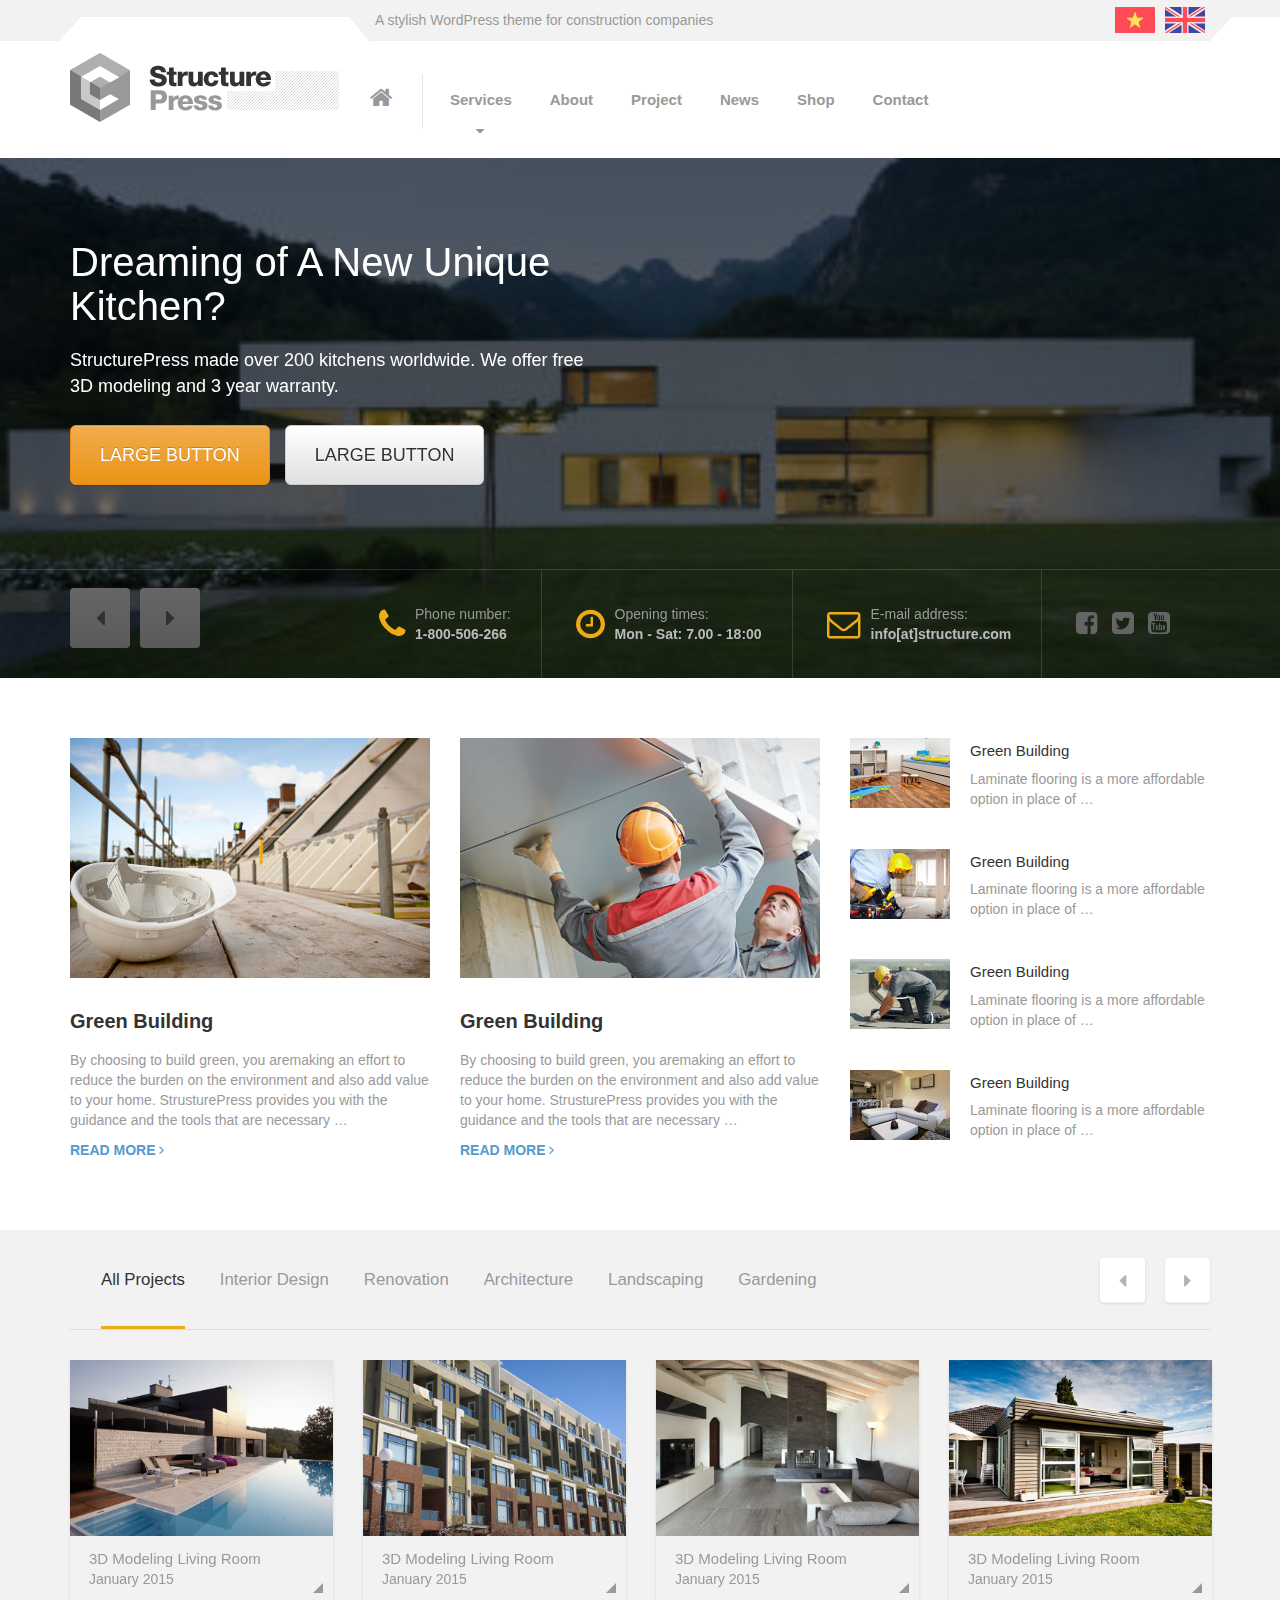
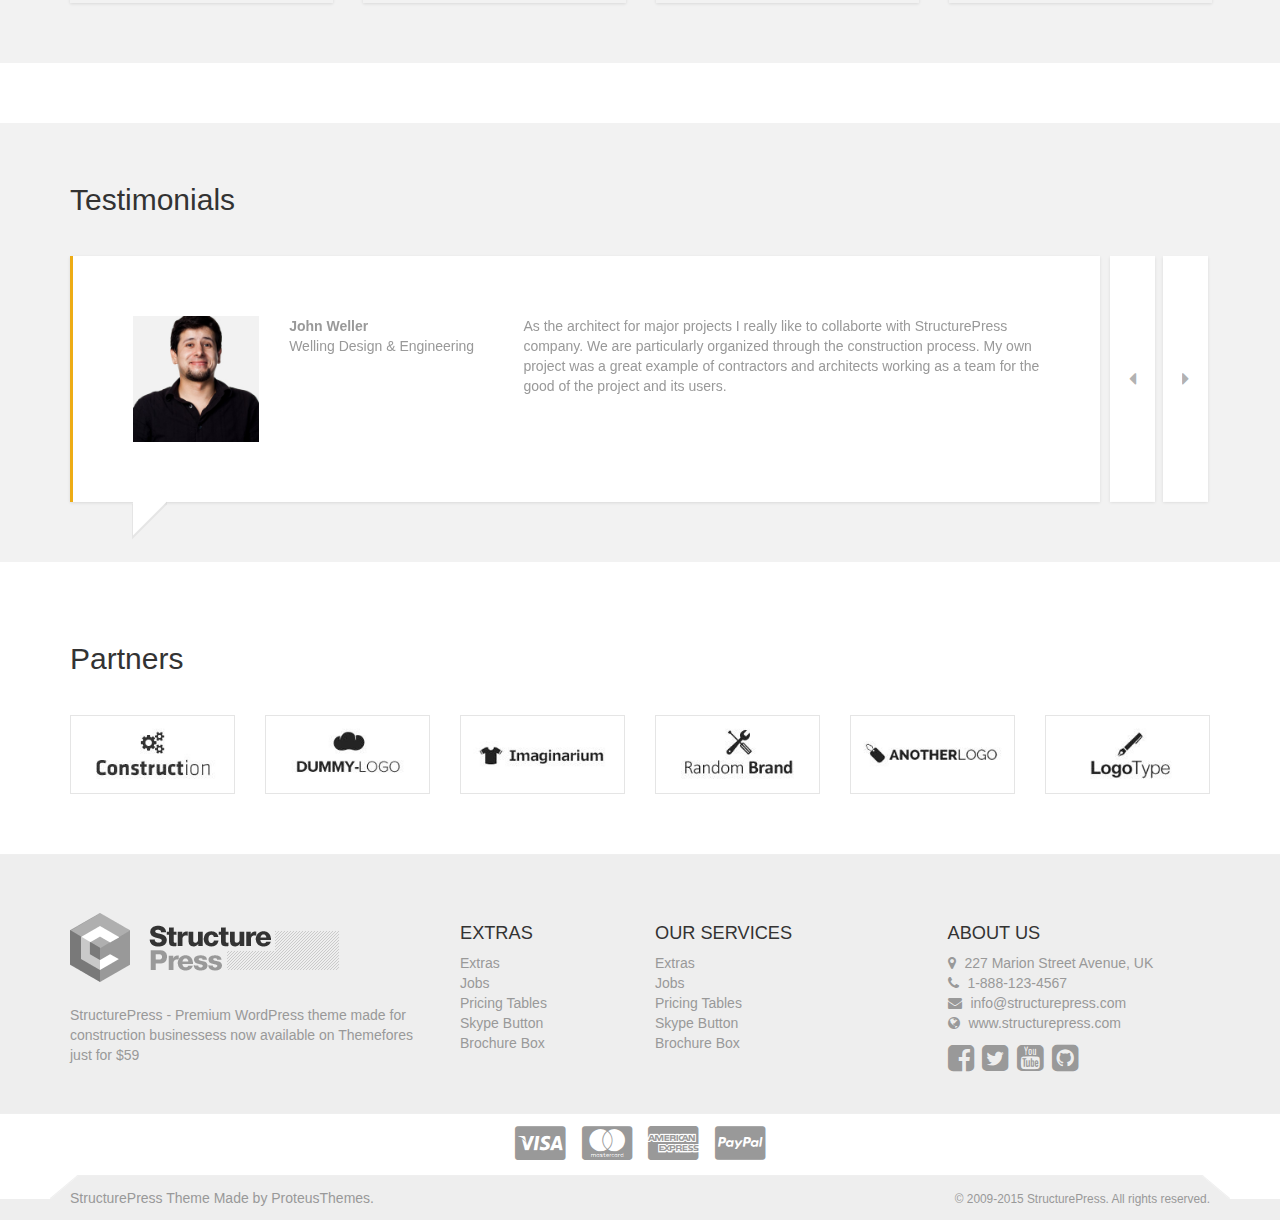
<file: index.html>
<!DOCTYPE html>
<html lang="vi">
<head>
    <meta charset="UTF-8">
    <meta name="viewport" content="width=device-width, initial-scale=1, maximum-scale=1, user-scalable=no">
    <title>Mỹ Xuân</title>
    <link rel="stylesheet" href="libs/font-awesome-4.7.0/css/font-awesome.min.css">
    <link rel="stylesheet" href="css/normalize.css">
    <link rel="stylesheet" href="libs/bootstrap-3.3.7-dist/css/bootstrap.min.css">
    <link rel="stylesheet" href="libs/bootstrap-3.3.7-dist/css/bootstrap-theme.css">
    <link rel="stylesheet" href="libs/slick/slick.css">
    <link rel="stylesheet" href="libs/slick/slick-theme.css">
    <link rel="stylesheet" href="libs/animate.css">
    <link rel="stylesheet" href="css/common.css">
    <link rel="stylesheet" href="css/index.css">
</head>
<body>
<div id="container">
    <header>
        <div id="top-header">
            <div class="container clearfix">
                <div id="slogan">A stylish WordPress theme for construction companies</div>
                <nav>
                    <ul class="clearfix">
                        <!--<li><a href="#">Extra</a>-->
                        <!--<ul>-->
                        <!--<li><a href="#">Services</a></li>-->
                        <!--<li><a href="#">Pricing table</a></li>-->
                        <!--<li><a href="#">Skype button</a></li>-->
                        <!--<li><a href="#">Steps</a></li>-->
                        <!--<li><a href="#">Error 404</a></li>-->
                        <!--</ul>-->
                        <!--</li>-->
                        <li class="flag"><a href="#"><img src="images/plags/vietnam.png" height="40"></a></li>
                        <li class="flag"><a href="#"><img src="images/plags/united-kingdom.png" height="40"></a></li>
                    </ul>
                </nav>
            </div>
        </div>
        <!-- End #top-header -->
        <div class="container" class="clearfix">
            <h1 id="logo" class="pull-left"><a href="index.html"><img src="images/logo.png" alt=""></a></h1>
            <nav id="main-menu" class="pull-left clearfix">
                <button class="btn  btn-primary"><i class="fa fa-bars hamburger"></i> <span>MENU</span></button>
                <a href="index.html" class="icon-home pull-left"><i class="fa fa-home"></i></a>
                <ul class="clearfix pull-left">
                    <li><a href="service.html">Services</a>
                        <ul>
                            <li><a href="#">Green Building</a></li>
                            <li><a href="#">House Renovation</a></li>
                            <li><a href="#">Metal Roofing</a></li>
                            <li><a href="#">Laminate Flooring</a></li>
                            <li><a href="#">General Contracting</a></li>
                        </ul>
                    </li>
                    <li><a href="about.html">About</a></li>
                    <li><a href="project.html">Project</a></li>
                    <li><a href="#">News</a></li>
                    <li><a href="#">Shop</a></li>
                    <li><a href="contact.html">Contact</a></li>
                </ul>
            </nav>
            <!-- End #main-menu -->
        </div>
    </header>
    <main>
        <div id="content-sliders">
            <div id="info-contact">
                <div class="container clearfix">
                    <ul class="contact-us display-ib-child pull-right">
                        <li class="display-ib-child"><i class="fa  fa-phone"></i><div>Phone number: <strong>1-800-506-266</strong></div></li>
                        <li class="display-ib-child"><i class="fa  fa-clock-o"></i><div>Opening times: <strong>Mon - Sat: 7.00 - 18:00</strong></div></li>
                        <li class="display-ib-child"><i class="fa  fa-envelope-o"></i><div>E-mail address: <strong>info[at]structure.com</strong></div></li>
                        <li>
                            <a class="social-icons" href="#" target="_self"><i class="fa  fa-facebook-square"></i></a>
                            <a class="social-icons" href="#" target="_self"><i class="fa  fa-twitter-square"></i></a>
                            <a class="social-icons" href="#" target="_self"><i class="fa  fa-youtube-square"></i></a>
                        </li>
                    </ul>
                </div>
            </div>
            <!-- end #info-contact -->
            <div id="sliders">
                <div style="background-image: url(images/slider1.jpg);">
                    <div class="container">
                        <div class="content-slider">
                            <h2>Dreaming of A New Unique Kitchen?</h2>
                            <p>StructurePress made over 200 kitchens worldwide. We offer free 3D modeling and 3 year
                                warranty.</p>
                            <p>
                                <a href="#" class="btn btn-warning btn-lg text-uppercase">Large button</a>
                                <a href="#" class="btn btn-default btn-lg text-uppercase">Large button</a>
                            </p>
                        </div>
                    </div>
                </div>
                <div style="background-image: url(images/slider2.jpg);">
                    <div class="container">
                        <div class="content-slider">
                            <h2>Dreaming of A New Unique Kitchen?</h2>
                            <p>StructurePress made over 200 kitchens worldwide. We offer free 3D modeling and 3 year
                                warranty.</p>
                            <p>
                                <a href="#" class="btn btn-warning btn-lg text-uppercase">Large button</a>
                                <a href="#" class="btn btn-default btn-lg text-uppercase">Large button</a>
                            </p>
                        </div>
                    </div>
                </div>
                <div style="background-image: url(images/slider3.jpg);">
                    <div class="container">
                        <div class="content-slider">
                            <h2>Dreaming of A New Unique Kitchen?</h2>
                            <p>StructurePress made over 200 kitchens worldwide. We offer free 3D modeling and 3 year
                                warranty.</p>
                            <p>
                                <a href="#" class="btn btn-warning btn-lg text-uppercase">Large button</a>
                                <a href="#" class="btn btn-default btn-lg text-uppercase">Large button</a>
                            </p>
                        </div>
                    </div>
                </div>
                <div style="background-image: url(images/slider4.jpg);">
                    <div class="container">
                        <div class="content-slider">
                            <h2>Dreaming of A New Unique Kitchen?</h2>
                            <p>StructurePress made over 200 kitchens worldwide. We offer free 3D modeling and 3 year
                                warranty.</p>
                            <p>
                                <a href="#" class="btn btn-warning btn-lg text-uppercase">Large button</a>
                                <a href="#" class="btn btn-default btn-lg text-uppercase">Large button</a>
                            </p>
                        </div>
                    </div>
                </div>
            </div>
            <!-- End #sliders -->
        </div>
        <!-- End #content-slider -->
        <div class="show-products">
            <div class="container">
                <div class="row">
                    <div class="col-md-4 col-sm-4 col-xs-12 show-product-big">
                        <div class="thumbnail-product"><a href="service-sub.html"><img src="images/img_product_01.jpg" alt=""></a></div>
                        <article>
                            <h2><a href="service-sub.html">Green Building</a></h2>
                            <p>By choosing to build green, you aremaking an effort to reduce the burden on the environment and also add value to your home. StrusturePress provides you with the guidance and the tools that are necessary …</p>
                            <a class="readmore text-uppercase" href="service-sub.html">READ MORE <i class="fa fa-angle-right"></i></a>
                        </article>
                    </div>
                    <!-- End .show-product-big -->
                    <div class="col-md-4 col-sm-4 col-xs-12 show-product-big">
                        <div class="thumbnail-product"><a href="#"><img src="images/img_product_02.jpg" alt=""></a></div>
                        <article>
                            <h2><a href="#">Green Building</a></h2>
                            <p>By choosing to build green, you aremaking an effort to reduce the burden on the environment and also add value to your home. StrusturePress provides you with the guidance and the tools that are necessary …</p>
                            <a class="readmore text-uppercase" href="#">READ MORE <i class="fa fa-angle-right"></i></a>
                        </article>
                    </div>
                    <!-- End .show-product-big -->
                    <div class="col-md-4 col-sm-4 col-xs-12 show-product-small">
                        <div class="product-small clearfix">
                            <div class="thumbnail-product"><a href="#"><img src="images/img_product_sub_01.jpg" alt=""></a></div>
                            <article>
                                <h2><a href="#">Green Building</a></h2>
                                <p>Laminate flooring is a more affordable option in place of …</p>
                            </article>
                        </div>
                        <!-- End .product-small -->
                        <div class="product-small clearfix">
                            <div class="thumbnail-product"><a href="#"><img src="images/img_product_sub_02.jpg" alt=""></a></div>
                            <article>
                                <h2><a href="#">Green Building</a></h2>
                                <p>Laminate flooring is a more affordable option in place of …</p>
                            </article>
                        </div>
                        <!-- End .product-small -->
                        <div class="product-small clearfix">
                            <div class="thumbnail-product"><a href="#"><img src="images/img_product_sub_03.jpg" alt=""></a></div>
                            <article>
                                <h2><a href="#">Green Building</a></h2>
                                <p>Laminate flooring is a more affordable option in place of …</p>
                            </article>
                        </div>
                        <!-- End .product-small -->
                        <div class="product-small clearfix">
                            <div class="thumbnail-product"><a href="#"><img src="images/img_product_sub_04.jpg" alt=""></a></div>
                            <article>
                                <h2><a href="#">Green Building</a></h2>
                                <p>Laminate flooring is a more affordable option in place of …</p>
                            </article>
                        </div>
                        <!-- End .product-small -->
                    </div>
                    <!-- End .show-product-small -->
                </div>
                <!-- End .row -->
            </div>
        </div>
        <!-- End .show product -->
        <div class="filter-products">
            <div class="container">
                <ul id="tab-filter" class="display-ib-child">
                    <li class="selected"><a href="#all-project" class="active">All Projects</a></li>
                    <li><a href="#interior-design">Interior Design</a></li>
                    <li><a href="#renovation">Renovation</a></li>
                    <li><a href="#architecture">Architecture</a></li>
                    <li><a href="#landscaping">Landscaping</a></li>
                    <li><a href="#gardening">Gardening</a></li>
                </ul>
                <!-- End #tab-filter -->
                <div id="slider-project" class="list-projects row">
                    <div class="col-md-3 col-sm-6 col-xs-12"><a href="#" class="project" data-categories="renovation,architecture">
                        <img src="images/img_project_01.jpg" alt="">
                        <h2>3D Modeling Living Room</h2>
                        <div class="date-post">January 2015</div>
                    </a></div>
                    <div class="col-md-3 col-sm-6 col-xs-12"><a href="#" class="project" data-categories="interior-design,architecture">
                        <img src="images/img_project_02.jpg" alt="">
                        <h2>3D Modeling Living Room</h2>
                        <div class="date-post">January 2015</div>
                    </a></div>
                    <div class="col-md-3 col-sm-6 col-xs-12"><a href="#" class="project" data-categories="interior-design,landscaping">
                        <img src="images/img_project_03.jpg" alt="">
                        <h2>3D Modeling Living Room</h2>
                        <div class="date-post">January 2015</div>
                    </a></div>
                    <div class="col-md-3 col-sm-6 col-xs-12"><a href="#" class="project" data-categories="renovation,landscaping">
                        <img src="images/img_project_04.jpg" alt="">
                        <h2>3D Modeling Living Room</h2>
                        <div class="date-post">January 2015</div>
                    </a></div>
                    <div class="col-md-3 col-sm-6 col-xs-12"><a href="#" class="project" data-categories="landscaping,interior-design">
                        <img src="images/img_project_05.jpg" alt="">
                        <h2>3D Modeling Living Room</h2>
                        <div class="date-post">January 2015</div>
                    </a></div>
                    <div class="col-md-3 col-sm-6 col-xs-12"><a href="#" class="project" data-categories="landscaping,gardening">
                        <img src="images/img_project_06.jpg" alt="">
                        <h2>3D Modeling Living Room</h2>
                        <div class="date-post">January 2015</div>
                    </a></div>
                    <div class="col-md-3 col-sm-6 col-xs-12"><a href="#" class="project" data-categories="gardening,architecture">
                        <img src="images/img_project_08.jpg" alt="">
                        <h2>3D Modeling Living Room</h2>
                        <div class="date-post">January 2015</div>
                    </a></div>
                    <div class="col-md-3 col-sm-6 col-xs-12"><a href="#" class="project" data-categories="renovation,gardening">
                        <img src="images/img_project_10.jpg" alt="">
                        <h2>3D Modeling Living Room</h2>
                        <div class="date-post">January 2015</div>
                    </a></div>
                    <div class="col-md-3 col-sm-6 col-xs-12"><a href="#" class="project" data-categories="landscaping,gardening">
                        <img src="images/img_project_11.jpg" alt="">
                        <h2>3D Modeling Living Room</h2>
                        <div class="date-post">January 2015</div>
                    </a></div>
                    <div class="col-md-3 col-sm-6 col-xs-12"><a href="#" class="project" data-categories="renovation,landscaping">
                        <img src="images/img_project_12.jpg" alt="">
                        <h2>3D Modeling Living Room</h2>
                        <div class="date-post">January 2015</div>
                    </a></div>
                    <div class="col-md-3 col-sm-6 col-xs-12"><a href="#" class="project" data-categories="landscaping,architecture">
                        <img src="images/img_project_13.jpg" alt="">
                        <h2>3D Modeling Living Room</h2>
                        <div class="date-post">January 2015</div>
                    </a></div>
                </div>
                <!-- End .list-products -->
            </div>
        </div>
        <!-- End .filter-product -->
        <div id="testimonials">
            <div class="container">
                <h2>Testimonials</h2>
                <div class="content-testimonials">
                    <div class="slider-testimonials">
                        <div class="testimonial row">
                                <div class="col-sm-2"><img src="images/testimonials-01.jpg" alt=""></div>
                                <div class="col-sm-3"><strong>John Weller</strong><br>Welling Design & Engineering </div>
                                <div class="col-sm-7">As the architect for major projects I really like to collaborte with StructurePress company. We are particularly organized through the construction process. My own project was a great example of contractors and architects working as a team for the good of the project and its users.</div>
                         </div>
                        <div class="testimonial row">
                            <div class="col-sm-2"><img src="images/testimonials-02.jpg" alt=""></div>
                            <div class="col-sm-3"><strong>John Weller</strong><br>Welling Design & Engineering </div>
                            <div class="col-sm-7">As the architect for major projects I really like to collaborte with StructurePress company. We are particularly organized through the construction process. My own project was a great example of contractors and architects working as a team for the good of the project and its users.</div>
                        </div>
                        <div class="testimonial row">
                            <div class="col-sm-2"><img src="images/testimonials-03.jpg" alt=""></div>
                            <div class="col-sm-3"><strong>John Weller</strong><br>Welling Design & Engineering </div>
                            <div class="col-sm-7">As the architect for major projects I really like to collaborte with StructurePress company. We are particularly organized through the construction process. My own project was a great example of contractors and architects working as a team for the good of the project and its users.</div>
                        </div>
                    </div>
                    <!-- End .slider-testimonials -->
                </div>
                <!-- End .content-testimonials -->
            </div>
        </div>
        <!-- End #testimonials -->
        <div class="partners container">
            <h2>Partners</h2>
            <div class="row">
                <div class="col-sm-2 partner"><img src="images/client_01.jpg" alt=""></div>
                <div class="col-sm-2 partner"><img src="images/client_02.jpg" alt=""></div>
                <div class="col-sm-2 partner"><img src="images/client_03.jpg" alt=""></div>
                <div class="col-sm-2 partner"><img src="images/client_04.jpg" alt=""></div>
                <div class="col-sm-2 partner"><img src="images/client_05.jpg" alt=""></div>
                <div class="col-sm-2 partner"><img src="images/client_06.jpg" alt=""></div>
            </div>
        </div>
        <!-- End .partners -->
    </main>
    <footer>
        <div id="content-nav-footer">
            <div class="container">
                <div class="row">
                    <div class="col-xs-12 col-md-4">
                        <div id="logo-bottom"><a href="index.html"><img src="images/logo.png" alt=""></a></div>
                        <div id="description">StructurePress - Premium WordPress theme made for construction businessess
                            now
                            available on Themefores just for $59
                        </div>
                    </div>
                    <div class="col-xs-12 col-md-2">
                        <h6 class="text-uppercase">EXTRAS</h6>
                        <ul class="list-unstyled">
                            <li><a href="#">Extras</a></li>
                            <li><a href="#">Jobs</a></li>
                            <li><a href="#">Pricing Tables</a></li>
                            <li><a href="#">Skype Button</a></li>
                            <li><a href="#">Brochure Box</a></li>
                        </ul>
                    </div>
                    <div class="col-xs-12 col-md-3">
                        <h6 class="text-uppercase">OUR SERVICES</h6>
                        <ul class="list-unstyled">
                            <li><a href="#">Extras</a></li>
                            <li><a href="#">Jobs</a></li>
                            <li><a href="#">Pricing Tables</a></li>
                            <li><a href="#">Skype Button</a></li>
                            <li><a href="#">Brochure Box</a></li>
                        </ul>
                    </div>
                    <div class="col-xs-12 col-md-3">
                        <h6 class="text-uppercase">About us</h6>
                        <address>
                            <p>
                                <i class="fa  fa-map-marker"></i> 227 Marion Street Avenue, UK<br>
                                <i class="fa  fa-phone"></i> 1-888-123-4567<br>
                                <i class="fa  fa-envelope"></i> info@structurepress.com<br>
                                <i class="fa  fa-globe"></i> www.structurepress.com
                            </p>
                            <p class="icon-social">
                                <a class="icon-container" href="#" target="_self"><i class="fa  fa-facebook-square"></i></a>
                                <a class="icon-container" href="#" target="_self"><i class="fa  fa-twitter-square"></i></a>
                                <a class="icon-container" href="#" target="_self"><i class="fa  fa-youtube-square"></i></a>
                                <a class="icon-container" href="#" target="_self"><i
                                        class="fa  fa-github-square"></i></a>
                            </p>
                        </address>
                    </div>
                </div>
            </div>
        </div>
        <!-- End #content-nav-footer -->
        <div id="method-pay" class="text-center">
            <i class="fa  fa-2x  fa-cc-visa"></i> &nbsp;
            <i class="fa  fa-2x  fa-cc-mastercard"></i> &nbsp;
            <i class="fa  fa-2x  fa-cc-amex"></i> &nbsp;
            <i class="fa  fa-2x  fa-cc-paypal"></i>
        </div>
        <!-- end #method-pay -->
        <div id="copyright">
            <div class="container clearfix">
                <div class="pull-left">StructurePress Theme Made by ProteusThemes.</div>
                <div class="pull-right">
                    <small>© 2009-2015 StructurePress. All rights reserved.</small>
                </div>
            </div>
        </div>
    </footer>
</div>
<!-- End #container -->
<script src="libs/jquery-1.12.4.min.js"></script>
<script src="libs/slick/slick.min.js"></script>
<script src="js/common.js"></script>
<script src="js/index.js"></script>
</body>
</html>
</file>
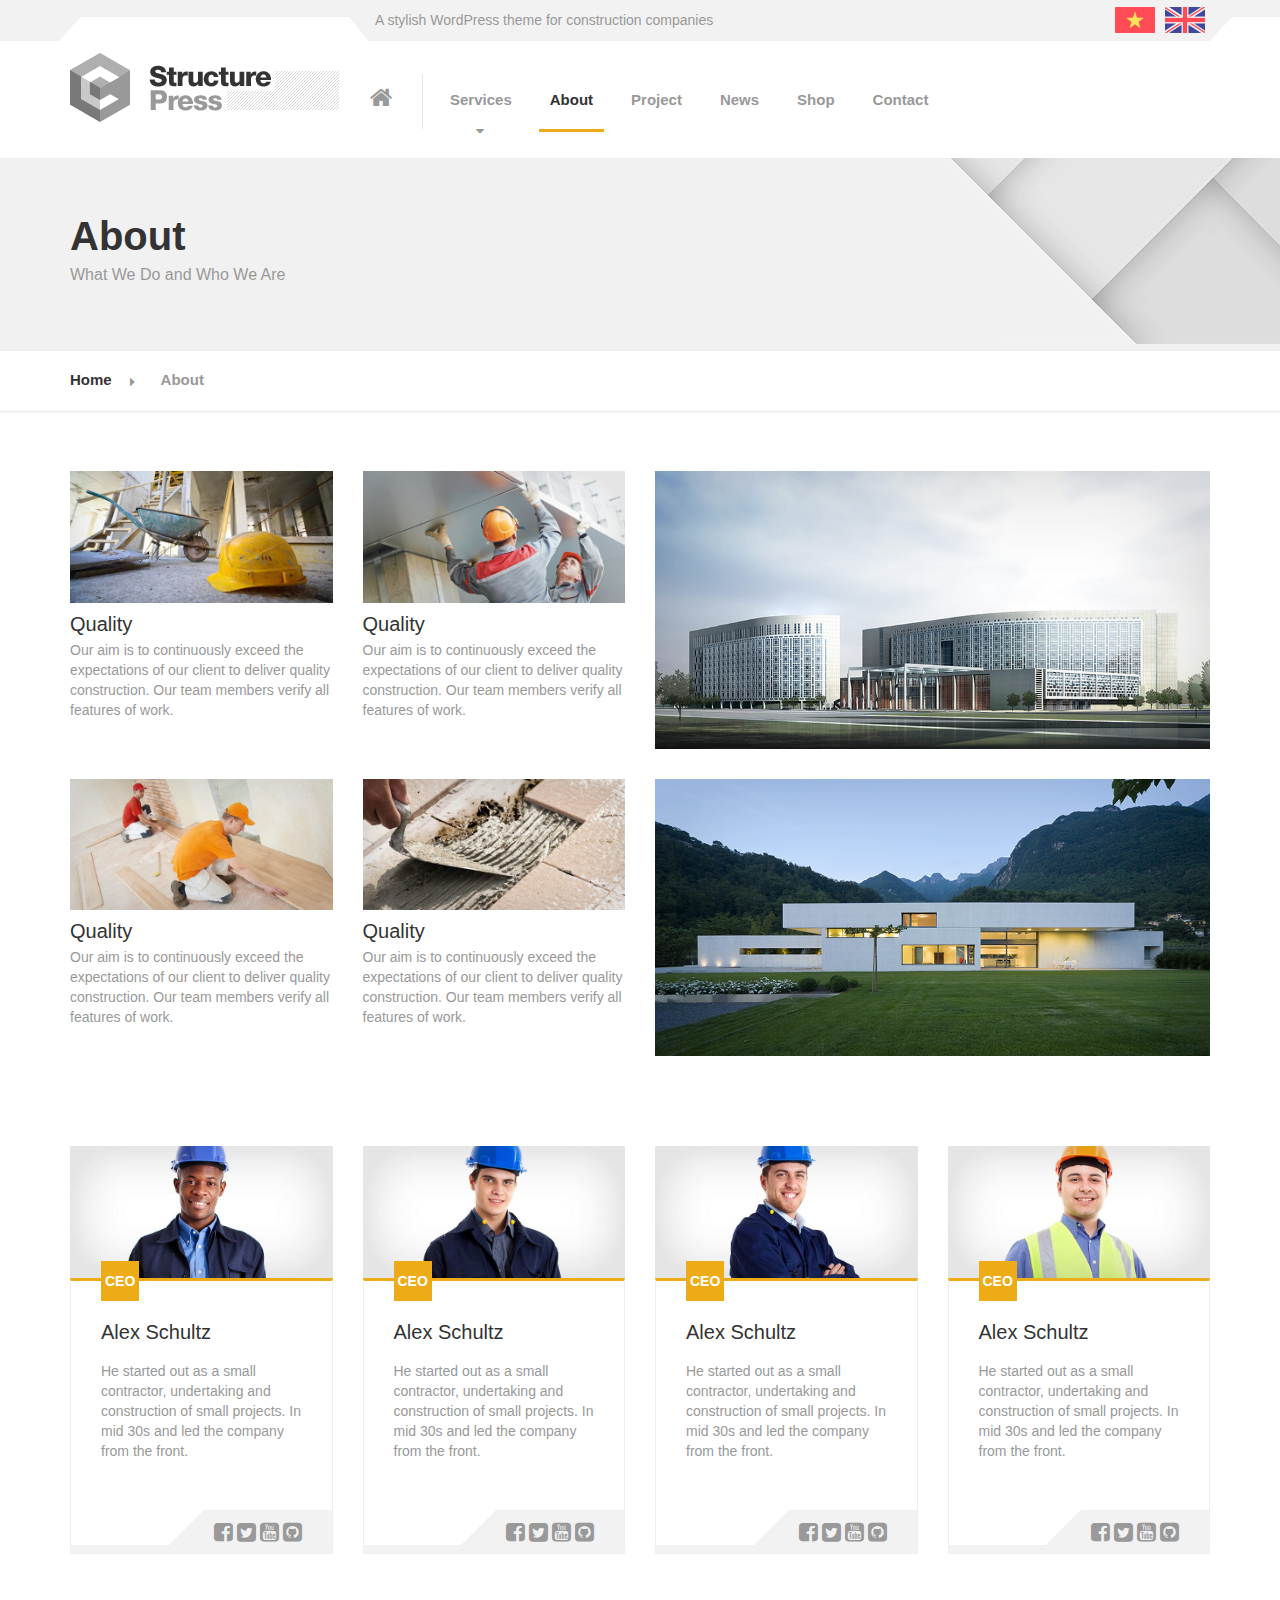
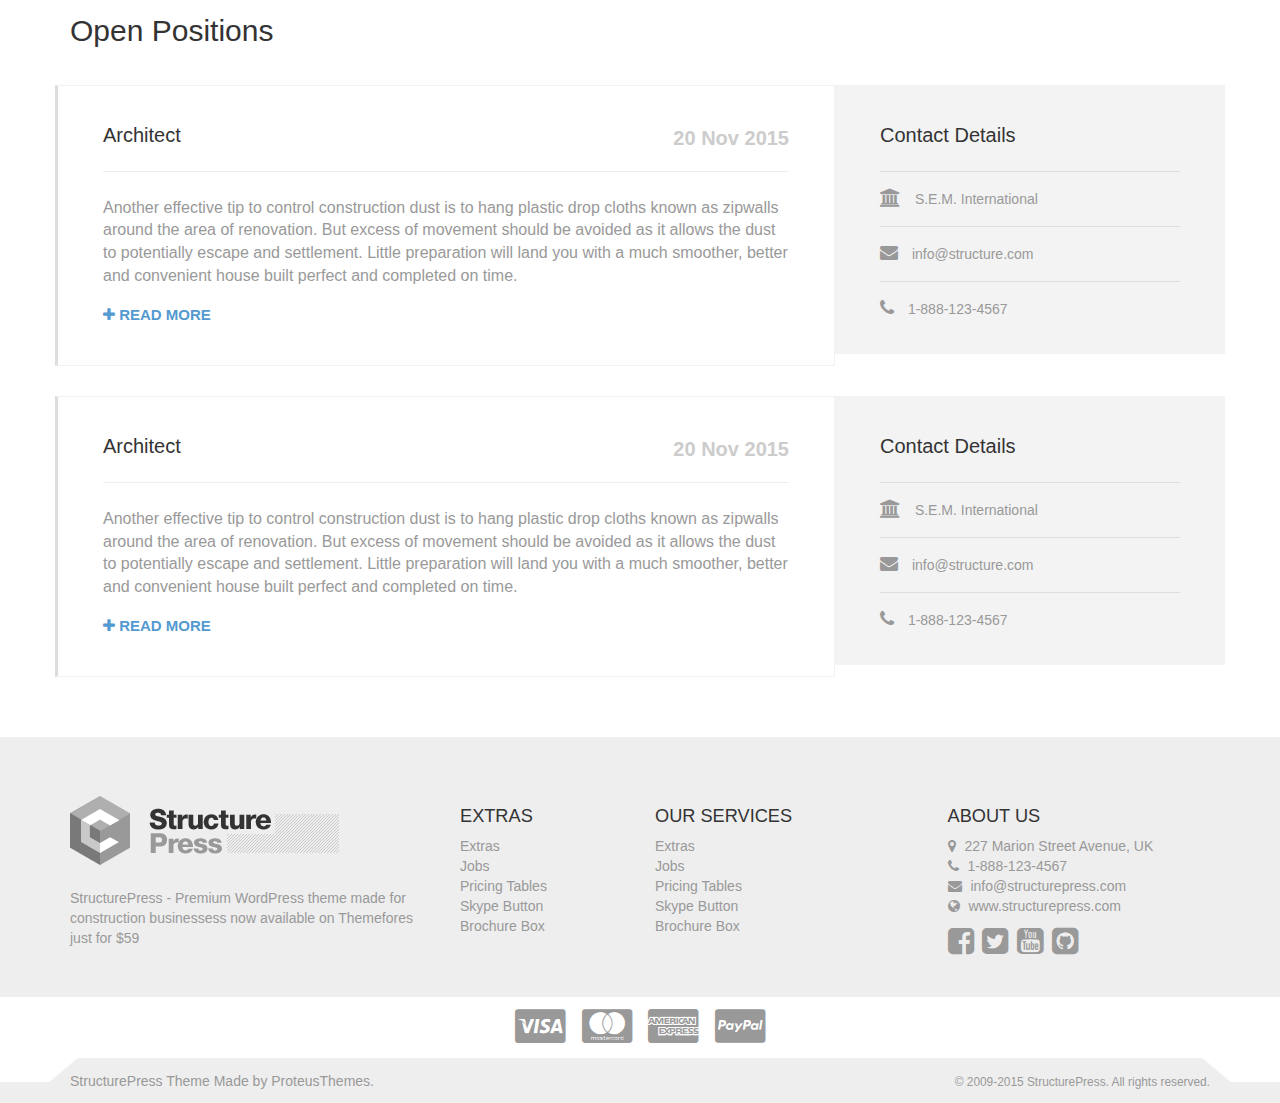
<file: about.html>
<!DOCTYPE html>
<html lang="vi">
<head>
    <meta charset="UTF-8">
    <meta name="viewport" content="width=device-width, initial-scale=1, maximum-scale=1, user-scalable=no">
    <title>Mỹ Xuân</title>
    <link rel="stylesheet" href="libs/font-awesome-4.7.0/css/font-awesome.min.css">
    <link rel="stylesheet" href="css/normalize.css">
    <link rel="stylesheet" href="libs/bootstrap-3.3.7-dist/css/bootstrap.min.css">
    <link rel="stylesheet" href="libs/bootstrap-3.3.7-dist/css/bootstrap-theme.css">
    <link rel="stylesheet" href="libs/fancybox-v2.1.5/jquery.fancybox.css">
    <link rel="stylesheet" href="libs/fancybox-v2.1.5/helpers/jquery.fancybox-buttons.css">
    <link rel="stylesheet" href="libs/fancybox-v2.1.5/helpers/jquery.fancybox-thumbs.css">
    <link rel="stylesheet" href="libs/animate.css">
    <link rel="stylesheet" href="css/common.css">
    <link rel="stylesheet" href="css/about.css">
</head>
<body>
<div id="container">
    <header>
        <div id="top-header">
            <div class="container clearfix">
                <div id="slogan">A stylish WordPress theme for construction companies</div>
                <nav>
                    <ul class="clearfix">
                        <!--<li><a href="#">Extra</a>-->
                        <!--<ul>-->
                        <!--<li><a href="#">Services</a></li>-->
                        <!--<li><a href="#">Pricing table</a></li>-->
                        <!--<li><a href="#">Skype button</a></li>-->
                        <!--<li><a href="#">Steps</a></li>-->
                        <!--<li><a href="#">Error 404</a></li>-->
                        <!--</ul>-->
                        <!--</li>-->
                        <li class="flag"><a href="#"><img src="images/plags/vietnam.png" height="40"></a></li>
                        <li class="flag"><a href="#"><img src="images/plags/united-kingdom.png" height="40"></a></li>
                    </ul>
                </nav>
            </div>
        </div>
        <!-- End #top-header -->
        <div class="container" class="clearfix">
            <div id="logo" class="pull-left"><a href="index.html"><img src="images/logo.png" alt=""></a></div>
            <nav id="main-menu" class="pull-left clearfix">
                <button class="btn  btn-primary"><i class="fa fa-bars hamburger"></i> <span>MENU</span></button>
                <a href="index.html" class="icon-home pull-left"><i class="fa fa-home"></i></a>
                <ul class="clearfix pull-left">
                    <li><a href="service.html">Services</a>
                        <ul>
                            <li><a href="#">Green Building</a></li>
                            <li><a href="#">House Renovation</a></li>
                            <li><a href="#">Metal Roofing</a></li>
                            <li><a href="#">Laminate Flooring</a></li>
                            <li><a href="#">General Contracting</a></li>
                        </ul>
                    </li>
                    <li class="active"><a href="about.html">About</a></li>
                    <li><a href="project.html">Project</a></li>
                    <li><a href="#">News</a></li>
                    <li><a href="#">Shop</a></li>
                    <li><a href="contact.html">Contact</a></li>
                </ul>
            </nav>
            <!-- End #main-menu -->
        </div>
    </header>
    <div id="title-page">
        <div class="container">
            <h1>About</h1>
            <p>What We Do and Who We Are</p>
        </div>
    </div>
    <!-- End #title-page -->
    <div id="breadcrumbs">
        <ul class="container display-ib-child">
            <li><a href="index.html">Home</a></li>
            <li><a href="about.html">About</a></li>
        </ul>
    </div>
    <!-- End #breadcrumbs -->
    <main>
        <div id="first-about">
            <div class="container">
                <div class="row">
                    <div class="col-sm-3 content-first-about">
                        <a href="images/about/img_thumbnail_big_01.jpg" title="abc" class="fancybox"><img src="images/about/img_thumbnail_small_01.jpg" alt=""></a>
                        <h2>Quality</h2>
                        <article>
                            <p>Our aim is to continuously exceed the expectations of our client to deliver quality construction. Our team members verify all features of work.</p>
                        </article>
                    </div>
                    <div class="col-sm-3 content-first-about">
                        <a href="images/about/img_thumbnail_big_02.jpg" title="abc" class="fancybox"><img src="images/about/img_thumbnail_small_02.jpg" alt=""></a>
                        <h2>Quality</h2>
                        <article>
                            <p>Our aim is to continuously exceed the expectations of our client to deliver quality construction. Our team members verify all features of work.</p>
                        </article>
                    </div>
                    <div class="col-sm-6"><img src="images/about/img_big_right_01.jpg" alt=""></div>
                </div>
                <div class="row">
                    <div class="col-sm-3 content-first-about">
                        <a href="images/about/img_thumbnail_big_03.jpg" title="abc" class="fancybox"><img src="images/about/img_thumbnail_small_03.jpg" alt=""></a>
                        <h2>Quality</h2>
                        <article>
                            <p>Our aim is to continuously exceed the expectations of our client to deliver quality construction. Our team members verify all features of work.</p>
                        </article>
                    </div>
                    <div class="col-sm-3 content-first-about">
                        <a href="images/about/img_thumbnail_big_04.jpg" title="abc" class="fancybox"><img src="images/about/img_thumbnail_small_04.jpg" alt=""></a>
                        <h2>Quality</h2>
                        <article>
                            <p>Our aim is to continuously exceed the expectations of our client to deliver quality construction. Our team members verify all features of work.</p>
                        </article>
                    </div>
                    <div class="col-sm-6"><img src="images/about/img_big_right_02.jpg" alt=""></div>
                </div>
            </div>
        </div>
        <!-- End #first-about -->
        <div class="list-staff">
            <div class="container">
                <div class="row">
                    <div class="col-sm-3">
                        <div class="staff">
                            <img src="images/about/staff_01.jpg" alt="">
                            <div class="content-staff">
                                <span class="position-staff">CEO</span>
                                <h2>Alex Schultz</h2>
                                <article><p>He started out as a small contractor, undertaking and construction of small projects. In mid 30s and led the company from the front.</p></article>
                                <div class="social-connect">
                                    <a href="#"><i class="fa  fa-facebook-square"></i></a>
                                    <a href="#"><i class="fa  fa-twitter-square"></i></a>
                                    <a href="#"><i class="fa  fa-youtube-square"></i></a>
                                    <a href="#"><i class="fa  fa-github-square"></i></a>
                                </div>
                            </div>
                        </div>
                        <!-- End .staff -->
                    </div>
                    <div class="col-sm-3">
                        <div class="staff">
                            <img src="images/about/staff_02.jpg" alt="">
                            <div class="content-staff">
                                <span class="position-staff">CEO</span>
                                <h2>Alex Schultz</h2>
                                <article><p>He started out as a small contractor, undertaking and construction of small projects. In mid 30s and led the company from the front.</p></article>
                                <div class="social-connect">
                                    <a href="#"><i class="fa  fa-facebook-square"></i></a>
                                    <a href="#"><i class="fa  fa-twitter-square"></i></a>
                                    <a href="#"><i class="fa  fa-youtube-square"></i></a>
                                    <a href="#"><i class="fa  fa-github-square"></i></a>
                                </div>
                            </div>
                        </div>
                        <!-- End .staff -->
                    </div>
                    <div class="col-sm-3">
                        <div class="staff">
                            <img src="images/about/staff_03.jpg" alt="">
                            <div class="content-staff">
                                <span class="position-staff">CEO</span>
                                <h2>Alex Schultz</h2>
                                <article><p>He started out as a small contractor, undertaking and construction of small projects. In mid 30s and led the company from the front.</p></article>
                                <div class="social-connect">
                                    <a href="#"><i class="fa  fa-facebook-square"></i></a>
                                    <a href="#"><i class="fa  fa-twitter-square"></i></a>
                                    <a href="#"><i class="fa  fa-youtube-square"></i></a>
                                    <a href="#"><i class="fa  fa-github-square"></i></a>
                                </div>
                            </div>
                        </div>
                        <!-- End .staff -->
                    </div>
                    <div class="col-sm-3">
                        <div class="staff">
                            <img src="images/about/staff_04.jpg" alt="">
                            <div class="content-staff">
                                <span class="position-staff">CEO</span>
                                <h2>Alex Schultz</h2>
                                <article><p>He started out as a small contractor, undertaking and construction of small projects. In mid 30s and led the company from the front.</p></article>
                                <div class="social-connect">
                                    <a href="#"><i class="fa  fa-facebook-square"></i></a>
                                    <a href="#"><i class="fa  fa-twitter-square"></i></a>
                                    <a href="#"><i class="fa  fa-youtube-square"></i></a>
                                    <a href="#"><i class="fa  fa-github-square"></i></a>
                                </div>
                            </div>
                        </div>
                        <!-- End .staff -->
                    </div>
                </div>
            </div>
        </div>
        <!-- End .list-staff -->
        <div class="open-position">
            <div class="container">
                <h2>Open Positions</h2>
                <div class="row office">
                    <div class="col-sm-8 information-office">
                        <header>
                            <h3>Architect</h3>
                            <div class="date">20 Nov 2015</div>
                        </header>
                        <article>
                            <p>Another effective tip to control construction dust is to hang plastic drop cloths known as zipwalls around the area of renovation. But excess of movement should be avoided as it allows the dust to potentially escape and settlement. Little preparation will land you with a much smoother, better and convenient house built perfect and completed on time.</p>
                            <p>The first decision is whether you would reside in the same house during renovation or temporarily shift out. If renovation is just for one place like bathroom or kitchen, its possible to remain staying there with a few adjustments. But if the entire house needs a renovation, it could stretch to a few months and its best to shift to any temporary abode like a rented apartment or a hotel. While remodeling, opt for materials with mass appeal like stainless steel appliances of high quality rather than the professional-grades ones.</p>
                        </article>
                    </div>
                    <div class="col-sm-4 address-office">
                        <h3>Contact Details</h3>
                        <ul>
                            <li><i class="fa fa-bank"></i> S.E.M. International</li>
                            <li><i class="fa fa-envelope"></i> info@structure.com</li>
                            <li><i class="fa fa-phone"></i> 1-888-123-4567</li>
                        </ul>
                    </div>
                </div>
                <!-- End .office -->
                <div class="row office">
                    <div class="col-sm-8 information-office">
                        <header>
                            <h3>Architect</h3>
                            <div class="date">20 Nov 2015</div>
                        </header>
                        <article>
                            <p>Another effective tip to control construction dust is to hang plastic drop cloths known as zipwalls around the area of renovation. But excess of movement should be avoided as it allows the dust to potentially escape and settlement. Little preparation will land you with a much smoother, better and convenient house built perfect and completed on time.</p>
                            <p>The first decision is whether you would reside in the same house during renovation or temporarily shift out. If renovation is just for one place like bathroom or kitchen, its possible to remain staying there with a few adjustments. But if the entire house needs a renovation, it could stretch to a few months and its best to shift to any temporary abode like a rented apartment or a hotel. While remodeling, opt for materials with mass appeal like stainless steel appliances of high quality rather than the professional-grades ones.</p>
                        </article>
                    </div>
                    <div class="col-sm-4 address-office">
                        <h3>Contact Details</h3>
                        <ul>
                            <li><i class="fa fa-bank"></i> S.E.M. International</li>
                            <li><i class="fa fa-envelope"></i> info@structure.com</li>
                            <li><i class="fa fa-phone"></i> 1-888-123-4567</li>
                        </ul>
                    </div>
                </div>
                <!-- End .office -->
            </div>
        </div>
        <!-- End .open-position -->
    </main>
    <footer>
        <div id="content-nav-footer">
            <div class="container">
                <div class="row">
                    <div class="col-xs-12 col-md-4">
                        <div id="logo-bottom"><a href="index.html"><img src="images/logo.png" alt=""></a></div>
                        <div id="description">StructurePress - Premium WordPress theme made for construction businessess
                            now
                            available on Themefores just for $59
                        </div>
                    </div>
                    <div class="col-xs-12 col-md-2">
                        <h6 class="text-uppercase">EXTRAS</h6>
                        <ul class="list-unstyled">
                            <li><a href="#">Extras</a></li>
                            <li><a href="#">Jobs</a></li>
                            <li><a href="#">Pricing Tables</a></li>
                            <li><a href="#">Skype Button</a></li>
                            <li><a href="#">Brochure Box</a></li>
                        </ul>
                    </div>
                    <div class="col-xs-12 col-md-3">
                        <h6 class="text-uppercase">OUR SERVICES</h6>
                        <ul class="list-unstyled">
                            <li><a href="#">Extras</a></li>
                            <li><a href="#">Jobs</a></li>
                            <li><a href="#">Pricing Tables</a></li>
                            <li><a href="#">Skype Button</a></li>
                            <li><a href="#">Brochure Box</a></li>
                        </ul>
                    </div>
                    <div class="col-xs-12 col-md-3">
                        <h6 class="text-uppercase">About us</h6>
                        <address>
                            <p>
                                <i class="fa  fa-map-marker"></i> 227 Marion Street Avenue, UK<br>
                                <i class="fa  fa-phone"></i> 1-888-123-4567<br>
                                <i class="fa  fa-envelope"></i> info@structurepress.com<br>
                                <i class="fa  fa-globe"></i> www.structurepress.com
                            </p>
                            <p class="icon-social">
                                <a class="icon-container" href="#" target="_self"><i class="fa  fa-facebook-square"></i></a>
                                <a class="icon-container" href="#" target="_self"><i class="fa  fa-twitter-square"></i></a>
                                <a class="icon-container" href="#" target="_self"><i class="fa  fa-youtube-square"></i></a>
                                <a class="icon-container" href="#" target="_self"><i
                                        class="fa  fa-github-square"></i></a>
                            </p>
                        </address>
                    </div>
                </div>
            </div>
        </div>
        <!-- End #content-nav-footer -->
        <div id="method-pay" class="text-center">
            <i class="fa  fa-2x  fa-cc-visa"></i> &nbsp;
            <i class="fa  fa-2x  fa-cc-mastercard"></i> &nbsp;
            <i class="fa  fa-2x  fa-cc-amex"></i> &nbsp;
            <i class="fa  fa-2x  fa-cc-paypal"></i>
        </div>
        <!-- end #method-pay -->
        <div id="copyright">
            <div class="container clearfix">
                <div class="pull-left">StructurePress Theme Made by ProteusThemes.</div>
                <div class="pull-right">
                    <small>© 2009-2015 StructurePress. All rights reserved.</small>
                </div>
            </div>
        </div>
    </footer>
</div>
<!-- End #container -->
<script src="libs/jquery-1.12.4.min.js"></script>
<script src="libs/jquery.mousewheel-3.0.6.pack.js"></script>
<script src="libs/fancybox-v2.1.5/jquery.fancybox.pack.js"></script>
<script src="libs/fancybox-v2.1.5/helpers/jquery.fancybox-buttons.js"></script>
<script src="libs/fancybox-v2.1.5/helpers/jquery.fancybox-thumbs.js"></script>
<script src="libs/fancybox-v2.1.5/helpers/jquery.fancybox-media.js"></script>
<script src="js/common.js"></script>
<script src="js/about.js"></script>
</body>
</html>
</file>
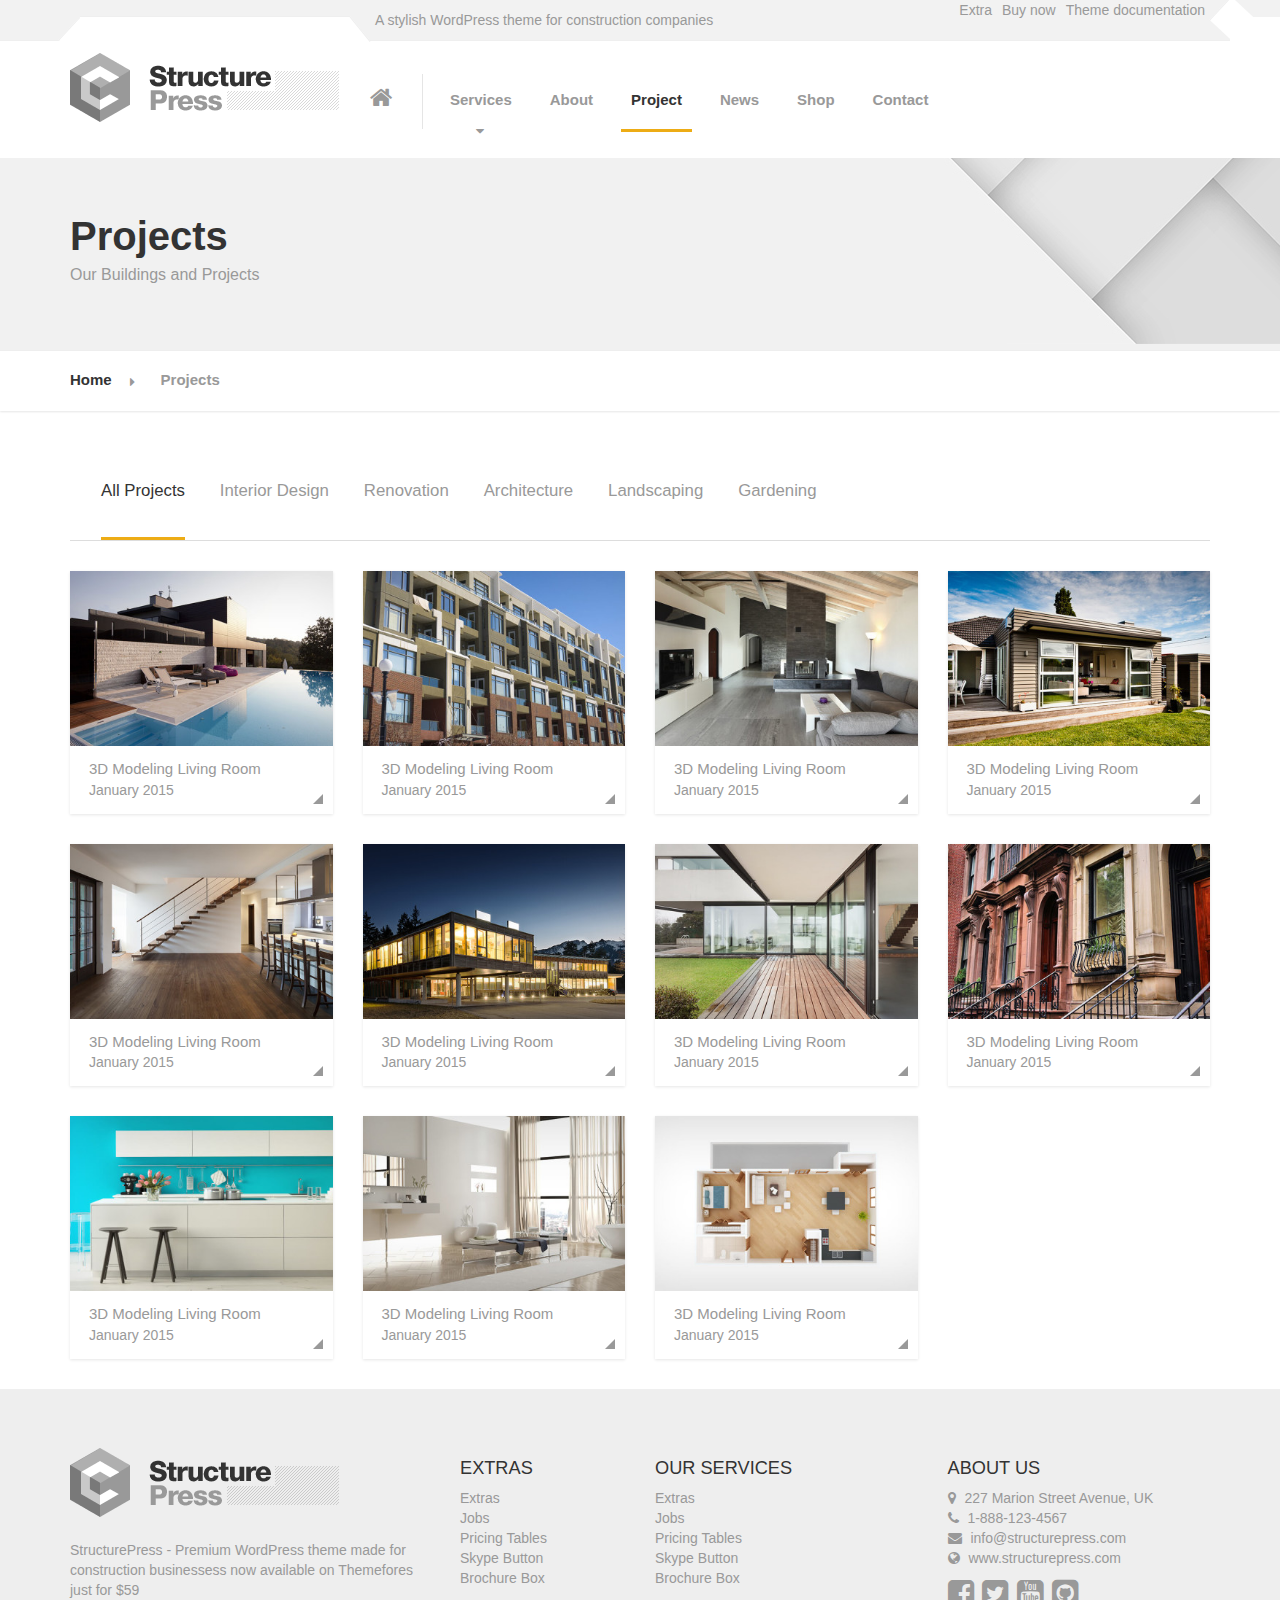
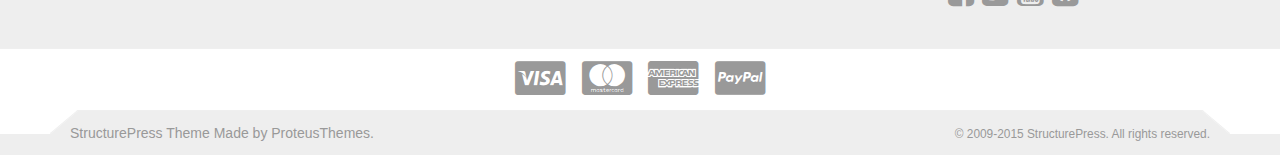
<file: project.html>
<!DOCTYPE html>
<html lang="vi">
<head>
    <meta charset="UTF-8">
    <meta name="viewport" content="width=device-width, initial-scale=1, maximum-scale=1, user-scalable=no">
    <title>Mỹ Xuân</title>
    <link rel="stylesheet" href="libs/font-awesome-4.7.0/css/font-awesome.min.css">
    <link rel="stylesheet" href="css/normalize.css">
    <link rel="stylesheet" href="libs/bootstrap-3.3.7-dist/css/bootstrap.min.css">
    <link rel="stylesheet" href="libs/bootstrap-3.3.7-dist/css/bootstrap-theme.css">
    <link rel="stylesheet" href="libs/animate.css">
    <link rel="stylesheet" href="css/common.css">
</head>
<body>
<div id="container">
    <header>
        <div id="top-header">
            <div class="container clearfix">
                <div id="slogan">A stylish WordPress theme for construction companies</div>
                <nav>
                    <ul class="clearfix">
                        <li><a href="#">Extra</a>
                            <ul>
                                <li><a href="#">Services</a></li>
                                <li><a href="#">Pricing table</a></li>
                                <li><a href="#">Skype button</a></li>
                                <li><a href="#">Steps</a></li>
                                <li><a href="#">Error 404</a></li>
                            </ul>
                        </li>
                        <li><a href="#">Buy now</a></li>
                        <li><a href="#">Theme documentation</a></li>
                    </ul>
                </nav>
            </div>
        </div>
        <!-- End #top-header -->
        <div class="container" class="clearfix">
            <div id="logo" class="pull-left"><a href="index.html"><img src="images/logo.png" alt=""></a></div>
            <nav id="main-menu" class="pull-left clearfix">
                <button class="btn  btn-primary"><i class="fa fa-bars hamburger"></i> <span>MENU</span></button>
                <a href="index.html" class="icon-home pull-left"><i class="fa fa-home"></i></a>
                <ul class="clearfix pull-left">
                    <li><a href="#">Services</a>
                        <ul>
                            <li><a href="#">Green Building</a></li>
                            <li><a href="#">House Renovation</a></li>
                            <li><a href="#">Metal Roofing</a></li>
                            <li><a href="#">Laminate Flooring</a></li>
                            <li><a href="#">General Contracting</a></li>
                        </ul>
                    </li>
                    <li><a href="about.html">About</a></li>
                    <li class="active"><a href="project.html">Project</a></li>
                    <li><a href="#">News</a></li>
                    <li><a href="#">Shop</a></li>
                    <li><a href="contact.html">Contact</a></li>
                </ul>
            </nav>
            <!-- End #main-menu -->
        </div>
    </header>
    <div id="title-page">
        <div class="container">
            <h1>Projects</h1>
            <p>Our Buildings and Projects</p>
        </div>
    </div>
    <!-- End #title-page -->
    <div id="breadcrumbs">
        <ul class="container display-ib-child">
            <li><a href="index.html">Home</a></li>
            <li><a href="project.html">Projects</a></li>
        </ul>
    </div>
    <!-- End #breadcrumbs -->
    <main id="projects">
        <div class="filter-products">
            <div class="container">
                <ul id="tab-filter" class="display-ib-child">
                    <li class="selected"><a href="#all-project" class="active">All Projects</a></li>
                    <li><a href="#interior-design">Interior Design</a></li>
                    <li><a href="#renovation">Renovation</a></li>
                    <li><a href="#architecture">Architecture</a></li>
                    <li><a href="#landscaping">Landscaping</a></li>
                    <li><a href="#gardening">Gardening</a></li>
                </ul>
                <!-- End #tab-filter -->
                <div class="list-projects row">
                    <div class="col-sm-3"><a href="single-project.html" class="project" data-categories="renovation,architecture">
                        <img src="images/img_project_01.jpg" alt="">
                        <h2>3D Modeling Living Room</h2>
                        <div class="date-post">January 2015</div>
                    </a></div>
                    <div class="col-sm-3"><a href="#" class="project" data-categories="interior-design,architecture">
                        <img src="images/img_project_02.jpg" alt="">
                        <h2>3D Modeling Living Room</h2>
                        <div class="date-post">January 2015</div>
                    </a></div>
                    <div class="col-sm-3"><a href="#" class="project" data-categories="interior-design,landscaping">
                        <img src="images/img_project_03.jpg" alt="">
                        <h2>3D Modeling Living Room</h2>
                        <div class="date-post">January 2015</div>
                    </a></div>
                    <div class="col-sm-3"><a href="#" class="project" data-categories="renovation,landscaping">
                        <img src="images/img_project_04.jpg" alt="">
                        <h2>3D Modeling Living Room</h2>
                        <div class="date-post">January 2015</div>
                    </a></div>
                    <div class="col-sm-3"><a href="#" class="project" data-categories="landscaping,interior-design">
                        <img src="images/img_project_05.jpg" alt="">
                        <h2>3D Modeling Living Room</h2>
                        <div class="date-post">January 2015</div>
                    </a></div>
                    <div class="col-sm-3"><a href="#" class="project" data-categories="landscaping,gardening">
                        <img src="images/img_project_06.jpg" alt="">
                        <h2>3D Modeling Living Room</h2>
                        <div class="date-post">January 2015</div>
                    </a></div>
                    <div class="col-sm-3"><a href="#" class="project" data-categories="gardening,architecture">
                        <img src="images/img_project_08.jpg" alt="">
                        <h2>3D Modeling Living Room</h2>
                        <div class="date-post">January 2015</div>
                    </a></div>
                    <div class="col-sm-3"><a href="#" class="project" data-categories="renovation,gardening">
                        <img src="images/img_project_10.jpg" alt="">
                        <h2>3D Modeling Living Room</h2>
                        <div class="date-post">January 2015</div>
                    </a></div>
                    <div class="col-sm-3"><a href="#" class="project" data-categories="landscaping,gardening">
                        <img src="images/img_project_11.jpg" alt="">
                        <h2>3D Modeling Living Room</h2>
                        <div class="date-post">January 2015</div>
                    </a></div>
                    <div class="col-sm-3"><a href="#" class="project" data-categories="renovation,landscaping">
                        <img src="images/img_project_12.jpg" alt="">
                        <h2>3D Modeling Living Room</h2>
                        <div class="date-post">January 2015</div>
                    </a></div>
                    <div class="col-sm-3"><a href="#" class="project" data-categories="landscaping,architecture">
                        <img src="images/img_project_13.jpg" alt="">
                        <h2>3D Modeling Living Room</h2>
                        <div class="date-post">January 2015</div>
                    </a></div>
                </div>
                <!-- End .list-products -->
            </div>
        </div>
        <!-- End .filter-product -->
    </main>
    <footer>
        <div id="content-nav-footer">
            <div class="container">
                <div class="row">
                    <div class="col-xs-12 col-md-4">
                        <div id="logo-bottom"><a href="index.html"><img src="images/logo.png" alt=""></a></div>
                        <div id="description">StructurePress - Premium WordPress theme made for construction businessess
                            now
                            available on Themefores just for $59
                        </div>
                    </div>
                    <div class="col-xs-12 col-md-2">
                        <h6 class="text-uppercase">EXTRAS</h6>
                        <ul class="list-unstyled">
                            <li><a href="#">Extras</a></li>
                            <li><a href="#">Jobs</a></li>
                            <li><a href="#">Pricing Tables</a></li>
                            <li><a href="#">Skype Button</a></li>
                            <li><a href="#">Brochure Box</a></li>
                        </ul>
                    </div>
                    <div class="col-xs-12 col-md-3">
                        <h6 class="text-uppercase">OUR SERVICES</h6>
                        <ul class="list-unstyled">
                            <li><a href="#">Extras</a></li>
                            <li><a href="#">Jobs</a></li>
                            <li><a href="#">Pricing Tables</a></li>
                            <li><a href="#">Skype Button</a></li>
                            <li><a href="#">Brochure Box</a></li>
                        </ul>
                    </div>
                    <div class="col-xs-12 col-md-3">
                        <h6 class="text-uppercase">About us</h6>
                        <address>
                            <p>
                                <i class="fa  fa-map-marker"></i> 227 Marion Street Avenue, UK<br>
                                <i class="fa  fa-phone"></i> 1-888-123-4567<br>
                                <i class="fa  fa-envelope"></i> info@structurepress.com<br>
                                <i class="fa  fa-globe"></i> www.structurepress.com
                            </p>
                            <p class="icon-social">
                                <a class="icon-container" href="#" target="_self"><i class="fa  fa-facebook-square"></i></a>
                                <a class="icon-container" href="#" target="_self"><i class="fa  fa-twitter-square"></i></a>
                                <a class="icon-container" href="#" target="_self"><i class="fa  fa-youtube-square"></i></a>
                                <a class="icon-container" href="#" target="_self"><i
                                        class="fa  fa-github-square"></i></a>
                            </p>
                        </address>
                    </div>
                </div>
            </div>
        </div>
        <!-- End #content-nav-footer -->
        <div id="method-pay" class="text-center">
            <i class="fa  fa-2x  fa-cc-visa"></i> &nbsp;
            <i class="fa  fa-2x  fa-cc-mastercard"></i> &nbsp;
            <i class="fa  fa-2x  fa-cc-amex"></i> &nbsp;
            <i class="fa  fa-2x  fa-cc-paypal"></i>
        </div>
        <!-- end #method-pay -->
        <div id="copyright">
            <div class="container clearfix">
                <div class="pull-left">StructurePress Theme Made by ProteusThemes.</div>
                <div class="pull-right">
                    <small>© 2009-2015 StructurePress. All rights reserved.</small>
                </div>
            </div>
        </div>
    </footer>
</div>
<!-- End #container -->
<script src="libs/jquery-1.12.4.min.js"></script>
<script src="js/common.js"></script>
<script src="js/project.js"></script>
</body>
</html>
</file>
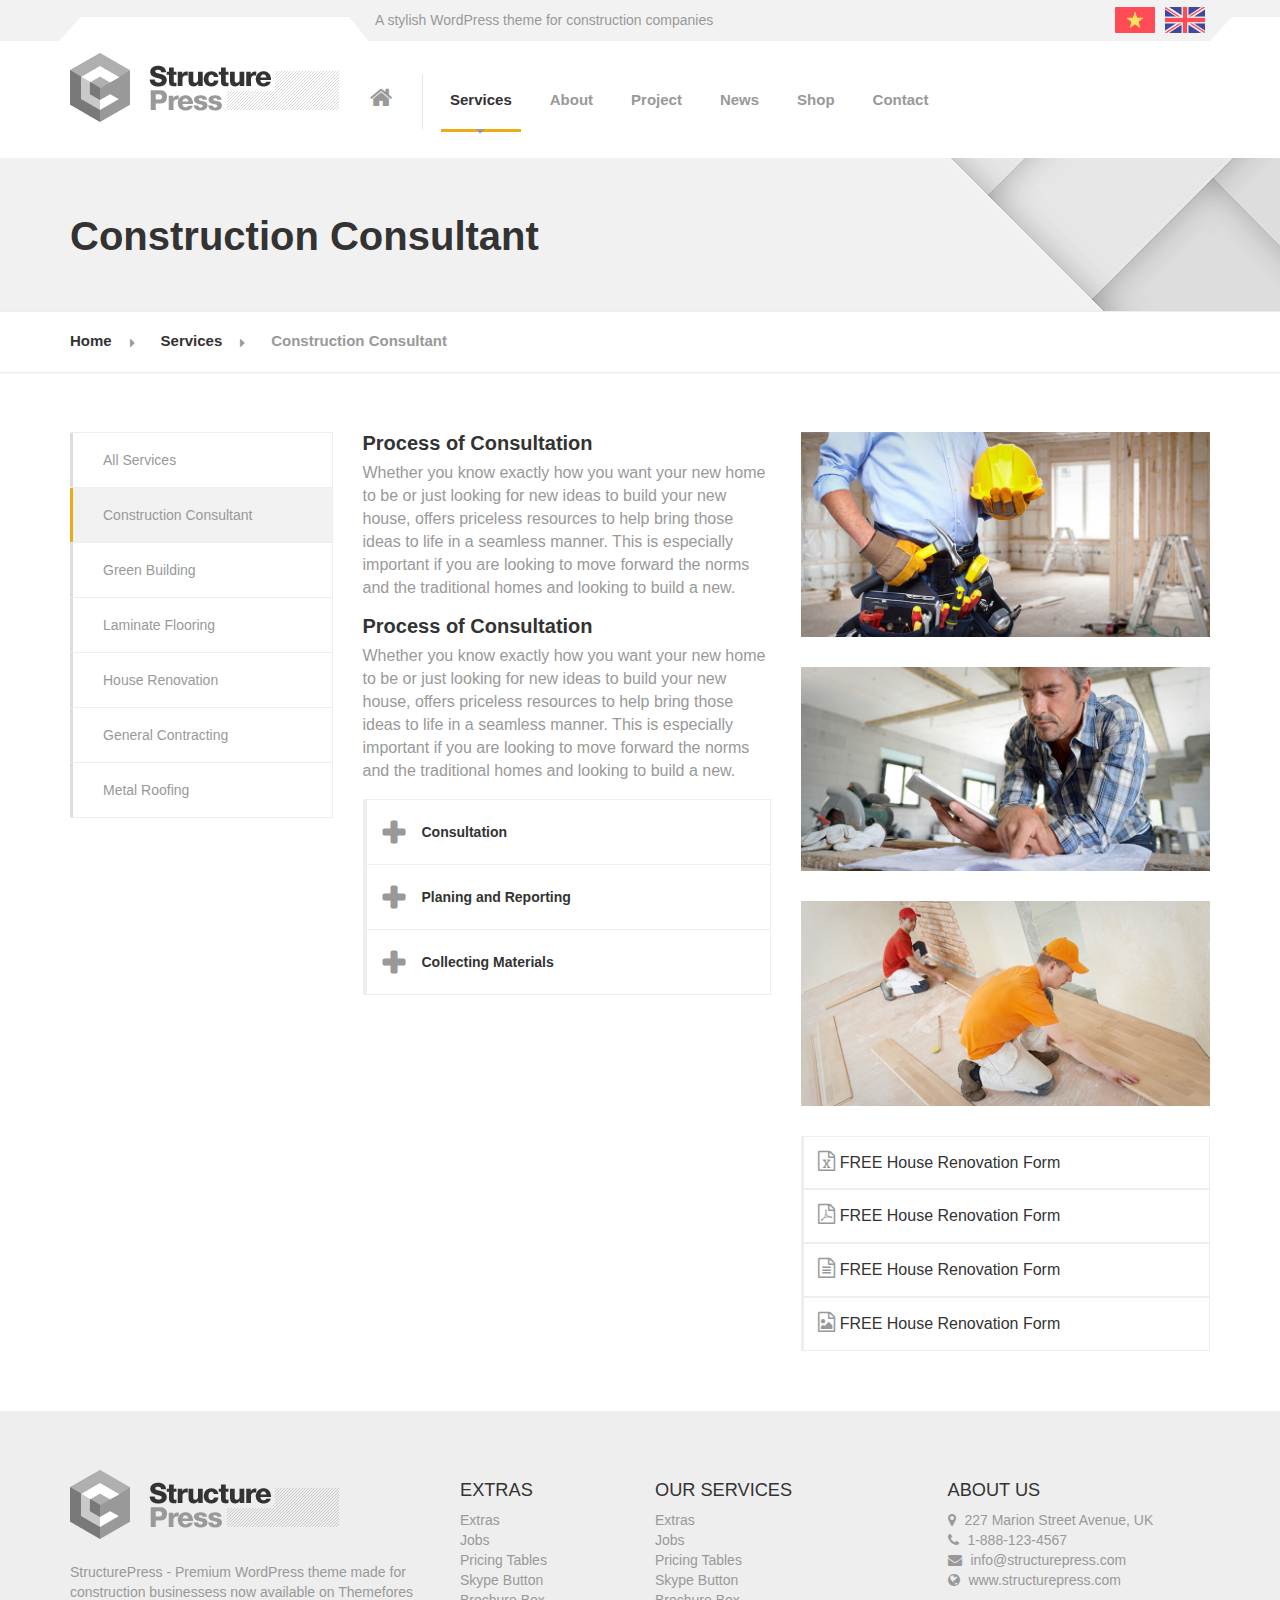
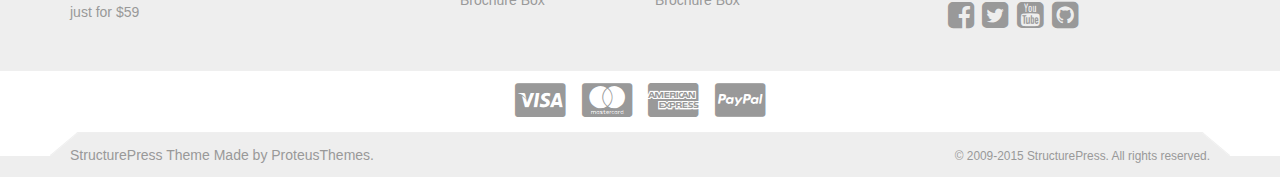
<file: service-sub.html>
<!DOCTYPE html>
<html lang="vi">
<head>
    <meta charset="UTF-8">
    <meta name="viewport" content="width=device-width, initial-scale=1, maximum-scale=1, user-scalable=no">
    <title>Mỹ Xuân</title>
    <link rel="stylesheet" href="libs/font-awesome-4.7.0/css/font-awesome.min.css">
    <link rel="stylesheet" href="css/normalize.css">
    <link rel="stylesheet" href="libs/bootstrap-3.3.7-dist/css/bootstrap.min.css">
    <link rel="stylesheet" href="libs/bootstrap-3.3.7-dist/css/bootstrap-theme.css">
    <link rel="stylesheet" href="libs/fancybox-v2.1.5/jquery.fancybox.css">
    <link rel="stylesheet" href="libs/fancybox-v2.1.5/helpers/jquery.fancybox-buttons.css">
    <link rel="stylesheet" href="libs/fancybox-v2.1.5/helpers/jquery.fancybox-thumbs.css">
    <link rel="stylesheet" href="libs/animate.css">
    <link rel="stylesheet" href="css/common.css">
    <link rel="stylesheet" href="css/index.css">
    <link rel="stylesheet" href="css/service.css">
</head>
<body>
<div id="container">
    <header>
        <div id="top-header">
            <div class="container clearfix">
                <div id="slogan">A stylish WordPress theme for construction companies</div>
                <nav>
                    <ul class="clearfix">
                        <!--<li><a href="#">Extra</a>-->
                        <!--<ul>-->
                        <!--<li><a href="#">Services</a></li>-->
                        <!--<li><a href="#">Pricing table</a></li>-->
                        <!--<li><a href="#">Skype button</a></li>-->
                        <!--<li><a href="#">Steps</a></li>-->
                        <!--<li><a href="#">Error 404</a></li>-->
                        <!--</ul>-->
                        <!--</li>-->
                        <li class="flag"><a href="#"><img src="images/plags/vietnam.png" height="40"></a></li>
                        <li class="flag"><a href="#"><img src="images/plags/united-kingdom.png" height="40"></a></li>
                    </ul>
                </nav>
            </div>
        </div>
        <!-- End #top-header -->
        <div class="container" class="clearfix">
            <div id="logo" class="pull-left"><a href="index.html"><img src="images/logo.png" alt=""></a></div>
            <nav id="main-menu" class="pull-left clearfix">
                <button class="btn  btn-primary"><i class="fa fa-bars hamburger"></i> <span>MENU</span></button>
                <a href="index.html" class="icon-home pull-left"><i class="fa fa-home"></i></a>
                <ul class="clearfix pull-left">
                    <li class="active"><a href="service.html">Services</a>
                        <ul>
                            <li><a href="#">Green Building</a></li>
                            <li><a href="#">House Renovation</a></li>
                            <li><a href="#">Metal Roofing</a></li>
                            <li><a href="#">Laminate Flooring</a></li>
                            <li><a href="#">General Contracting</a></li>
                        </ul>
                    </li>
                    <li><a href="about.html">About</a></li>
                    <li><a href="project.html">Project</a></li>
                    <li><a href="#">News</a></li>
                    <li><a href="#">Shop</a></li>
                    <li><a href="contact.html">Contact</a></li>
                </ul>
            </nav>
            <!-- End #main-menu -->
        </div>
    </header>
    <div id="title-page">
        <div class="container">
            <h1>Construction Consultant</h1>
        </div>
    </div>
    <!-- End #title-page -->
    <div id="breadcrumbs">
        <ul class="container display-ib-child">
            <li><a href="index.html">Home</a></li>
            <li><a href="service.html">Services</a></li>
            <li><a href="service-sub.html">Construction Consultant</a></li>
        </ul>
    </div>
    <!-- End #breadcrumbs -->
    <main>
        <div id="service" class="container">
            <div class="row">
                <aside class="col-sm-3">
                    <ul class="menu-tab">
                        <li><a href="service.html">All Services</a></li>
                        <li class="active"><a href="service-sub.html">Construction Consultant</a></li>
                        <li><a href="#">Green Building</a></li>
                        <li><a href="#">Laminate Flooring</a></li>
                        <li><a href="#">House Renovation</a></li>
                        <li><a href="#">General Contracting</a></li>
                        <li><a href="#">Metal Roofing</a></li>
                    </ul>
                </aside>
                <article class="col-sm-9">
                    <div class="row">
                        <div class="col-sm-6">
                            <div class="content-sub-service">
                                <h2>Process of Consultation</h2>
                                <article>
                                    <p>Whether you know exactly how you want your new home to be or just looking for new ideas to build your new house, offers priceless resources to help bring those ideas to life in a seamless manner. This is especially important if you are looking to move forward the norms and the traditional homes and looking to build a new.</p>
                                </article>
                            </div>
                            <!-- End .content-sub-service -->
                            <div class="content-sub-service">
                                <h2>Process of Consultation</h2>
                                <article>
                                    <p>Whether you know exactly how you want your new home to be or just looking for new ideas to build your new house, offers priceless resources to help bring those ideas to life in a seamless manner. This is especially important if you are looking to move forward the norms and the traditional homes and looking to build a new.</p>
                                </article>
                            </div>
                            <!-- End .content-sub-service -->
                            <div class="tab-content">
                                <div class="tab">
                                    <input id="tab-content-01" type="radio" name="tab"><label for="tab-content-01">Consultation</label>
                                    <div class="content">StructurePress guide you through the process of selecting and installing the green features in your building or home to benefit the environment that will fit into your current practice.</div>
                                </div>
                                <div class="tab">
                                    <input id="tab-content-02" type="radio" name="tab"><label for="tab-content-02">Planing and Reporting</label>
                                    <div class="content">StructurePress guide you through the process of selecting and installing the green features in your building or home to benefit the environment that will fit into your current practice.</div>
                                </div>
                                <div class="tab">
                                    <input id="tab-content-03" type="radio" name="tab"><label for="tab-content-03">Collecting Materials</label>
                                    <div class="content">StructurePress guide you through the process of selecting and installing the green features in your building or home to benefit the environment that will fit into your current practice.</div>
                                </div>
                            </div>
                            <!-- End .tab-content -->
                        </div>
                        <div class="col-sm-6">
                            <figure class="content-image-sub-service">
                                <a href="images/service/sub_service_01.jpg" class="fancybox" rel="ground">
                                    <img src="images/service/sub_service_01.jpg" alt="">
                                </a>
                            </figure>
                            <!-- End .content-image-sub-service -->
                            <figure class="content-image-sub-service">
                                <a href="images/service/sub_service_02.jpg" class="fancybox" rel="ground">
                                    <img src="images/service/sub_service_02.jpg" alt="">
                                </a>
                            </figure>
                            <!-- End .content-image-sub-service -->
                            <figure class="content-image-sub-service">
                                <a href="images/service/sub_service_03.jpg" class="fancybox" rel="ground">
                                    <img src="images/service/sub_service_03.jpg" alt="">
                                </a>
                            </figure>
                            <!-- End .content-image-sub-service -->
                            <a href="#" class="link-file"><i class="fa fa-file-excel-o"></i> FREE House Renovation Form</a>
                            <a href="#" class="link-file"><i class="fa fa-file-pdf-o"></i> FREE House Renovation Form</a>
                            <a href="#" class="link-file"><i class="fa fa-file-text-o"></i> FREE House Renovation Form</a>
                            <a href="#" class="link-file"><i class="fa fa-file-picture-o"></i> FREE House Renovation Form</a>
                        </div>
                    </div>
                </article>
            </div>
        </div>
        <!-- End #service -->
    </main>
    <footer>
        <div id="content-nav-footer">
            <div class="container">
                <div class="row">
                    <div class="col-xs-12 col-md-4">
                        <div id="logo-bottom"><a href="index.html"><img src="images/logo.png" alt=""></a></div>
                        <div id="description">StructurePress - Premium WordPress theme made for construction businessess
                            now
                            available on Themefores just for $59
                        </div>
                    </div>
                    <div class="col-xs-12 col-md-2">
                        <h6 class="text-uppercase">EXTRAS</h6>
                        <ul class="list-unstyled">
                            <li><a href="#">Extras</a></li>
                            <li><a href="#">Jobs</a></li>
                            <li><a href="#">Pricing Tables</a></li>
                            <li><a href="#">Skype Button</a></li>
                            <li><a href="#">Brochure Box</a></li>
                        </ul>
                    </div>
                    <div class="col-xs-12 col-md-3">
                        <h6 class="text-uppercase">OUR SERVICES</h6>
                        <ul class="list-unstyled">
                            <li><a href="#">Extras</a></li>
                            <li><a href="#">Jobs</a></li>
                            <li><a href="#">Pricing Tables</a></li>
                            <li><a href="#">Skype Button</a></li>
                            <li><a href="#">Brochure Box</a></li>
                        </ul>
                    </div>
                    <div class="col-xs-12 col-md-3">
                        <h6 class="text-uppercase">About us</h6>
                        <address>
                            <p>
                                <i class="fa  fa-map-marker"></i> 227 Marion Street Avenue, UK<br>
                                <i class="fa  fa-phone"></i> 1-888-123-4567<br>
                                <i class="fa  fa-envelope"></i> info@structurepress.com<br>
                                <i class="fa  fa-globe"></i> www.structurepress.com
                            </p>
                            <p class="icon-social">
                                <a class="icon-container" href="#" target="_self"><i class="fa  fa-facebook-square"></i></a>
                                <a class="icon-container" href="#" target="_self"><i class="fa  fa-twitter-square"></i></a>
                                <a class="icon-container" href="#" target="_self"><i class="fa  fa-youtube-square"></i></a>
                                <a class="icon-container" href="#" target="_self"><i class="fa  fa-github-square"></i></a>
                            </p>
                        </address>
                    </div>
                </div>
            </div>
        </div>
        <!-- End #content-nav-footer -->
        <div id="method-pay" class="text-center">
            <i class="fa fa-2x fa-cc-visa"></i> &nbsp;
            <i class="fa fa-2x fa-cc-mastercard"></i> &nbsp;
            <i class="fa fa-2x fa-cc-amex"></i> &nbsp;
            <i class="fa fa-2x fa-cc-paypal"></i>
        </div>
        <!-- end #method-pay -->
        <div id="copyright">
            <div class="container clearfix">
                <div class="pull-left">StructurePress Theme Made by ProteusThemes.</div>
                <div class="pull-right">
                    <small>© 2009-2015 StructurePress. All rights reserved.</small>
                </div>
            </div>
        </div>
    </footer>
</div>
<!-- End #container -->
<script src="libs/jquery-1.12.4.min.js"></script>
<script src="libs/fancybox-v2.1.5/jquery.fancybox.pack.js"></script>
<script src="libs/fancybox-v2.1.5/helpers/jquery.fancybox-buttons.js"></script>
<script src="libs/fancybox-v2.1.5/helpers/jquery.fancybox-thumbs.js"></script>
<script src="libs/fancybox-v2.1.5/helpers/jquery.fancybox-media.js"></script>
<script src="js/common.js"></script>
<script>
    $(document).ready(function () {
        $('.fancybox').fancybox();
    });
</script>
</body>
</html>
</file>
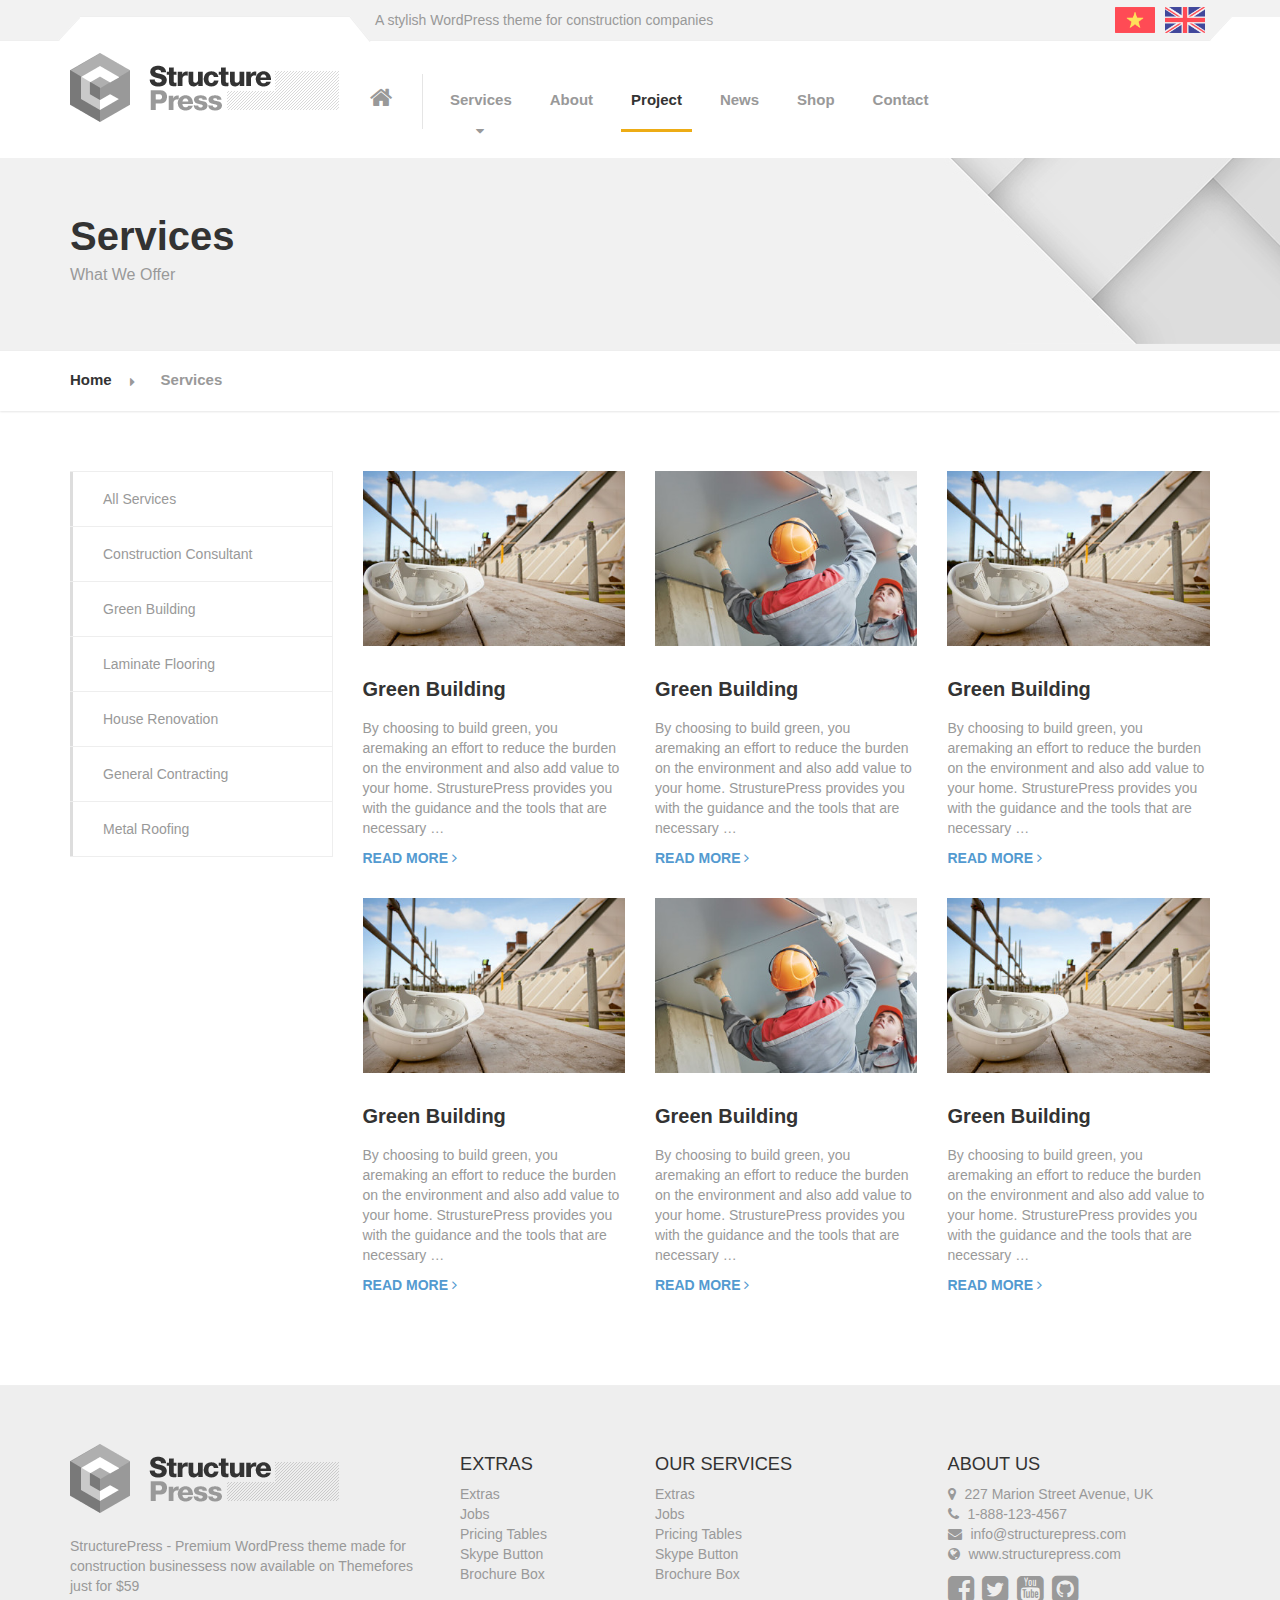
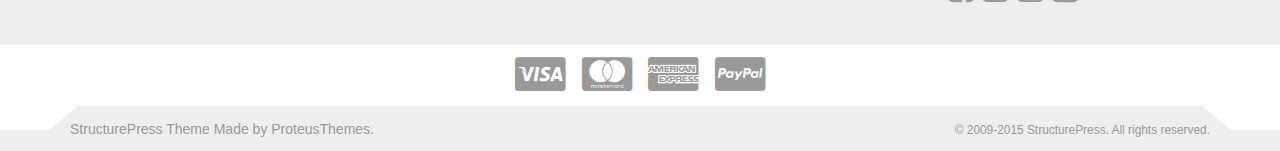
<file: service.html>
<!DOCTYPE html>
<html lang="vi">
<head>
    <meta charset="UTF-8">
    <meta name="viewport" content="width=device-width, initial-scale=1, maximum-scale=1, user-scalable=no">
    <title>Mỹ Xuân</title>
    <link rel="stylesheet" href="libs/font-awesome-4.7.0/css/font-awesome.min.css">
    <link rel="stylesheet" href="css/normalize.css">
    <link rel="stylesheet" href="libs/bootstrap-3.3.7-dist/css/bootstrap.min.css">
    <link rel="stylesheet" href="libs/bootstrap-3.3.7-dist/css/bootstrap-theme.css">
    <link rel="stylesheet" href="libs/fancybox-v2.1.5/jquery.fancybox.css">
    <link rel="stylesheet" href="libs/fancybox-v2.1.5/helpers/jquery.fancybox-buttons.css">
    <link rel="stylesheet" href="libs/fancybox-v2.1.5/helpers/jquery.fancybox-thumbs.css">
    <link rel="stylesheet" href="libs/animate.css">
    <link rel="stylesheet" href="css/common.css">
    <link rel="stylesheet" href="css/index.css">
    <link rel="stylesheet" href="css/service.css">
</head>
<body>
<div id="container">
    <header>
        <div id="top-header">
            <div class="container clearfix">
                <div id="slogan">A stylish WordPress theme for construction companies</div>
                <nav>
                    <ul class="clearfix">
                        <!--<li><a href="#">Extra</a>-->
                        <!--<ul>-->
                        <!--<li><a href="#">Services</a></li>-->
                        <!--<li><a href="#">Pricing table</a></li>-->
                        <!--<li><a href="#">Skype button</a></li>-->
                        <!--<li><a href="#">Steps</a></li>-->
                        <!--<li><a href="#">Error 404</a></li>-->
                        <!--</ul>-->
                        <!--</li>-->
                        <li class="flag"><a href="#"><img src="images/plags/vietnam.png" height="40"></a></li>
                        <li class="flag"><a href="#"><img src="images/plags/united-kingdom.png" height="40"></a></li>
                    </ul>
                </nav>
            </div>
        </div>
        <!-- End #top-header -->
        <div class="container" class="clearfix">
            <div id="logo" class="pull-left"><a href="index.html"><img src="images/logo.png" alt=""></a></div>
            <nav id="main-menu" class="pull-left clearfix">
                <button class="btn  btn-primary"><i class="fa fa-bars hamburger"></i> <span>MENU</span></button>
                <a href="index.html" class="icon-home pull-left"><i class="fa fa-home"></i></a>
                <ul class="clearfix pull-left">
                    <li><a href="service.html">Services</a>
                        <ul>
                            <li><a href="#">Green Building</a></li>
                            <li><a href="#">House Renovation</a></li>
                            <li><a href="#">Metal Roofing</a></li>
                            <li><a href="#">Laminate Flooring</a></li>
                            <li><a href="#">General Contracting</a></li>
                        </ul>
                    </li>
                    <li><a href="about.html">About</a></li>
                    <li class="active"><a href="project.html">Project</a></li>
                    <li><a href="#">News</a></li>
                    <li><a href="#">Shop</a></li>
                    <li><a href="contact.html">Contact</a></li>
                </ul>
            </nav>
            <!-- End #main-menu -->
        </div>
    </header>
    <div id="title-page">
        <div class="container">
            <h1>Services</h1>
            <p>What We Offer</p>
        </div>
    </div>
    <!-- End #title-page -->
    <div id="breadcrumbs">
        <ul class="container display-ib-child">
            <li><a href="index.html">Home</a></li>
            <li><a href="service.html">Services</a></li>
        </ul>
    </div>
    <!-- End #breadcrumbs -->
    <main>
        <div id="service" class="container">
            <div class="row">
            <aside class="col-sm-3">
                <ul class="menu-tab">
                    <li><a href="#">All Services</a></li>
                    <li><a href="#">Construction Consultant</a></li>
                    <li><a href="#">Green Building</a></li>
                    <li><a href="#">Laminate Flooring</a></li>
                    <li><a href="#">House Renovation</a></li>
                    <li><a href="#">General Contracting</a></li>
                    <li><a href="#">Metal Roofing</a></li>
                </ul>
            </aside>
            <article class="col-sm-9">
                <div class="row">
                    <div class="col-md-4 col-sm-4 col-xs-12 show-product-big">
                        <div class="thumbnail-product"><a href="#"><img src="images/img_product_01.jpg" alt=""></a></div>
                        <article>
                            <h2><a href="#">Green Building</a></h2>
                            <p>By choosing to build green, you aremaking an effort to reduce the burden on the environment and also add value to your home. StrusturePress provides you with the guidance and the tools that are necessary …</p>
                            <a class="readmore text-uppercase" href="#">READ MORE <i class="fa fa-angle-right"></i></a>
                        </article>
                    </div>
                    <!-- End .show-product-big -->
                    <div class="col-md-4 col-sm-4 col-xs-12 show-product-big">
                        <div class="thumbnail-product"><a href="#"><img src="images/img_product_02.jpg" alt=""></a></div>
                        <article>
                            <h2><a href="#">Green Building</a></h2>
                            <p>By choosing to build green, you aremaking an effort to reduce the burden on the environment and also add value to your home. StrusturePress provides you with the guidance and the tools that are necessary …</p>
                            <a class="readmore text-uppercase" href="#">READ MORE <i class="fa fa-angle-right"></i></a>
                        </article>
                    </div>
                    <!-- End .show-product-big -->
                    <div class="col-md-4 col-sm-4 col-xs-12 show-product-big">
                        <div class="thumbnail-product"><a href="#"><img src="images/img_product_01.jpg" alt=""></a></div>
                        <article>
                            <h2><a href="#">Green Building</a></h2>
                            <p>By choosing to build green, you aremaking an effort to reduce the burden on the environment and also add value to your home. StrusturePress provides you with the guidance and the tools that are necessary …</p>
                            <a class="readmore text-uppercase" href="#">READ MORE <i class="fa fa-angle-right"></i></a>
                        </article>
                    </div>
                    <!-- End .show-product-big -->
                </div>
                <div class="row">
                    <div class="col-md-4 col-sm-4 col-xs-12 show-product-big">
                        <div class="thumbnail-product"><a href="#"><img src="images/img_product_01.jpg" alt=""></a></div>
                        <article>
                            <h2><a href="#">Green Building</a></h2>
                            <p>By choosing to build green, you aremaking an effort to reduce the burden on the environment and also add value to your home. StrusturePress provides you with the guidance and the tools that are necessary …</p>
                            <a class="readmore text-uppercase" href="#">READ MORE <i class="fa fa-angle-right"></i></a>
                        </article>
                    </div>
                    <!-- End .show-product-big -->
                    <div class="col-md-4 col-sm-4 col-xs-12 show-product-big">
                        <div class="thumbnail-product"><a href="#"><img src="images/img_product_02.jpg" alt=""></a></div>
                        <article>
                            <h2><a href="#">Green Building</a></h2>
                            <p>By choosing to build green, you aremaking an effort to reduce the burden on the environment and also add value to your home. StrusturePress provides you with the guidance and the tools that are necessary …</p>
                            <a class="readmore text-uppercase" href="#">READ MORE <i class="fa fa-angle-right"></i></a>
                        </article>
                    </div>
                    <!-- End .show-product-big -->
                    <div class="col-md-4 col-sm-4 col-xs-12 show-product-big">
                        <div class="thumbnail-product"><a href="#"><img src="images/img_product_01.jpg" alt=""></a></div>
                        <article>
                            <h2><a href="#">Green Building</a></h2>
                            <p>By choosing to build green, you aremaking an effort to reduce the burden on the environment and also add value to your home. StrusturePress provides you with the guidance and the tools that are necessary …</p>
                            <a class="readmore text-uppercase" href="#">READ MORE <i class="fa fa-angle-right"></i></a>
                        </article>
                    </div>
                    <!-- End .show-product-big -->
                </div>
            </article>
        </div>
        </div>
        <!-- End #service -->
    </main>
    <footer>
        <div id="content-nav-footer">
            <div class="container">
                <div class="row">
                    <div class="col-xs-12 col-md-4">
                        <div id="logo-bottom"><a href="index.html"><img src="images/logo.png" alt=""></a></div>
                        <div id="description">StructurePress - Premium WordPress theme made for construction businessess
                            now
                            available on Themefores just for $59
                        </div>
                    </div>
                    <div class="col-xs-12 col-md-2">
                        <h6 class="text-uppercase">EXTRAS</h6>
                        <ul class="list-unstyled">
                            <li><a href="#">Extras</a></li>
                            <li><a href="#">Jobs</a></li>
                            <li><a href="#">Pricing Tables</a></li>
                            <li><a href="#">Skype Button</a></li>
                            <li><a href="#">Brochure Box</a></li>
                        </ul>
                    </div>
                    <div class="col-xs-12 col-md-3">
                        <h6 class="text-uppercase">OUR SERVICES</h6>
                        <ul class="list-unstyled">
                            <li><a href="#">Extras</a></li>
                            <li><a href="#">Jobs</a></li>
                            <li><a href="#">Pricing Tables</a></li>
                            <li><a href="#">Skype Button</a></li>
                            <li><a href="#">Brochure Box</a></li>
                        </ul>
                    </div>
                    <div class="col-xs-12 col-md-3">
                        <h6 class="text-uppercase">About us</h6>
                        <address>
                            <p>
                                <i class="fa  fa-map-marker"></i> 227 Marion Street Avenue, UK<br>
                                <i class="fa  fa-phone"></i> 1-888-123-4567<br>
                                <i class="fa  fa-envelope"></i> info@structurepress.com<br>
                                <i class="fa  fa-globe"></i> www.structurepress.com
                            </p>
                            <p class="icon-social">
                                <a class="icon-container" href="#" target="_self"><i class="fa  fa-facebook-square"></i></a>
                                <a class="icon-container" href="#" target="_self"><i class="fa  fa-twitter-square"></i></a>
                                <a class="icon-container" href="#" target="_self"><i class="fa  fa-youtube-square"></i></a>
                                <a class="icon-container" href="#" target="_self"><i class="fa  fa-github-square"></i></a>
                            </p>
                        </address>
                    </div>
                </div>
            </div>
        </div>
        <!-- End #content-nav-footer -->
        <div id="method-pay" class="text-center">
            <i class="fa fa-2x fa-cc-visa"></i> &nbsp;
            <i class="fa fa-2x fa-cc-mastercard"></i> &nbsp;
            <i class="fa fa-2x fa-cc-amex"></i> &nbsp;
            <i class="fa fa-2x fa-cc-paypal"></i>
        </div>
        <!-- end #method-pay -->
        <div id="copyright">
            <div class="container clearfix">
                <div class="pull-left">StructurePress Theme Made by ProteusThemes.</div>
                <div class="pull-right">
                    <small>© 2009-2015 StructurePress. All rights reserved.</small>
                </div>
            </div>
        </div>
    </footer>
</div>
<!-- End #container -->
<script src="libs/jquery-1.12.4.min.js"></script>
<script src="libs/fancybox-v2.1.5/jquery.fancybox.pack.js"></script>
<script src="libs/fancybox-v2.1.5/helpers/jquery.fancybox-buttons.js"></script>
<script src="libs/fancybox-v2.1.5/helpers/jquery.fancybox-thumbs.js"></script>
<script src="libs/fancybox-v2.1.5/helpers/jquery.fancybox-media.js"></script>
<script src="js/common.js"></script>
<script>
    $(document).ready(function () {
        $('.fancybox').fancybox();
    });
</script>
</body>
</html>
</file>
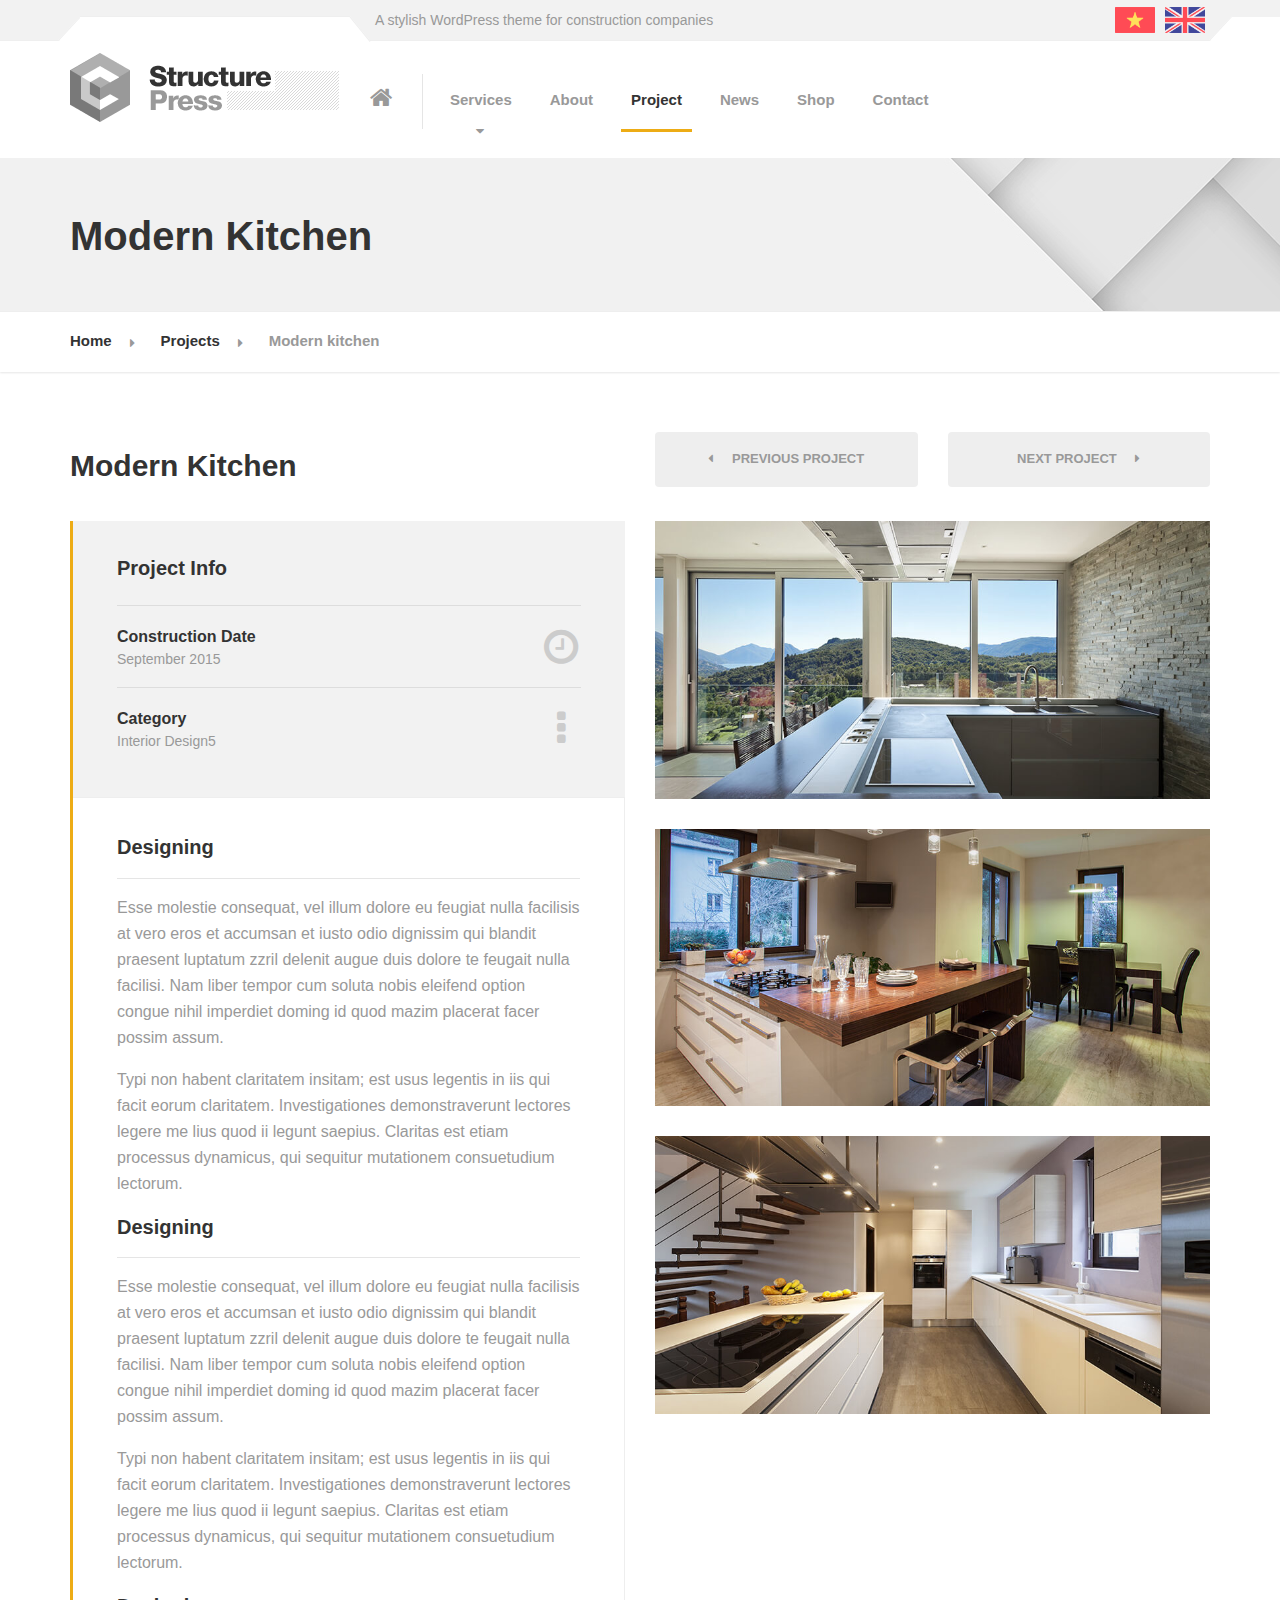
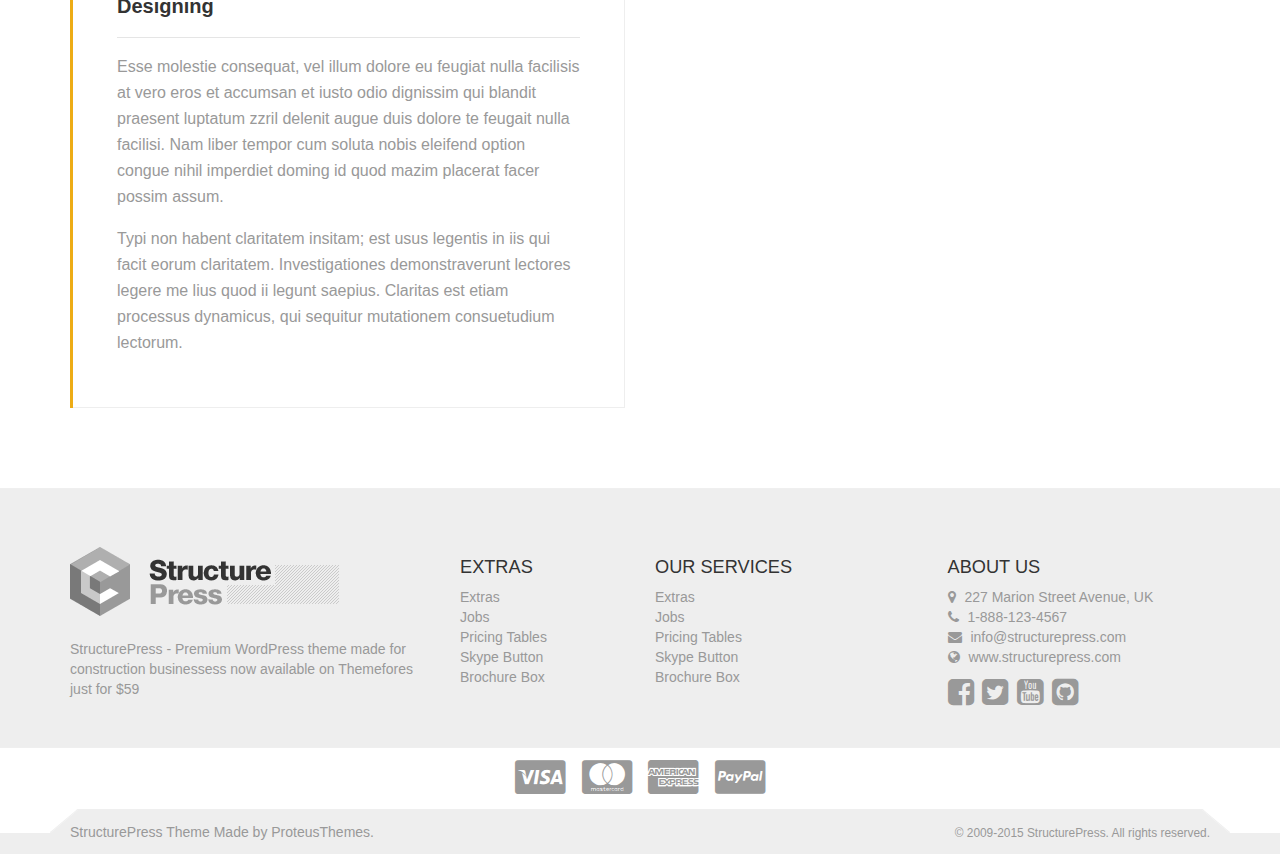
<file: single-project.html>
<!DOCTYPE html>
<html lang="vi">
<head>
    <meta charset="UTF-8">
    <meta name="viewport" content="width=device-width, initial-scale=1, maximum-scale=1, user-scalable=no">
    <title>Mỹ Xuân</title>
    <link rel="stylesheet" href="libs/font-awesome-4.7.0/css/font-awesome.min.css">
    <link rel="stylesheet" href="css/normalize.css">
    <link rel="stylesheet" href="libs/bootstrap-3.3.7-dist/css/bootstrap.min.css">
    <link rel="stylesheet" href="libs/bootstrap-3.3.7-dist/css/bootstrap-theme.css">
    <link rel="stylesheet" href="libs/fancybox-v2.1.5/jquery.fancybox.css">
    <link rel="stylesheet" href="libs/fancybox-v2.1.5/helpers/jquery.fancybox-buttons.css">
    <link rel="stylesheet" href="libs/fancybox-v2.1.5/helpers/jquery.fancybox-thumbs.css">
    <link rel="stylesheet" href="libs/animate.css">
    <link rel="stylesheet" href="css/common.css">
    <link rel="stylesheet" href="css/single-project.css">
</head>
<body>
<div id="container">
    <header>
        <div id="top-header">
            <div class="container clearfix">
                <div id="slogan">A stylish WordPress theme for construction companies</div>
                <nav>
                    <ul class="clearfix">
                        <!--<li><a href="#">Extra</a>-->
                            <!--<ul>-->
                                <!--<li><a href="#">Services</a></li>-->
                                <!--<li><a href="#">Pricing table</a></li>-->
                                <!--<li><a href="#">Skype button</a></li>-->
                                <!--<li><a href="#">Steps</a></li>-->
                                <!--<li><a href="#">Error 404</a></li>-->
                            <!--</ul>-->
                        <!--</li>-->
                        <li class="flag"><a href="#"><img src="images/plags/vietnam.png" height="40"></a></li>
                        <li class="flag"><a href="#"><img src="images/plags/united-kingdom.png" height="40"></a></li>
                    </ul>
                </nav>
            </div>
        </div>
        <!-- End #top-header -->
        <div class="container" class="clearfix">
            <div id="logo" class="pull-left"><a href="index.html"><img src="images/logo.png" alt=""></a></div>
            <nav id="main-menu" class="pull-left clearfix">
                <button class="btn  btn-primary"><i class="fa fa-bars hamburger"></i> <span>MENU</span></button>
                <a href="index.html" class="icon-home pull-left"><i class="fa fa-home"></i></a>
                <ul class="clearfix pull-left">
                    <li><a href="service.html">Services</a>
                        <ul>
                            <li><a href="#">Green Building</a></li>
                            <li><a href="#">House Renovation</a></li>
                            <li><a href="#">Metal Roofing</a></li>
                            <li><a href="#">Laminate Flooring</a></li>
                            <li><a href="#">General Contracting</a></li>
                        </ul>
                    </li>
                    <li><a href="about.html">About</a></li>
                    <li class="active"><a href="project.html">Project</a></li>
                    <li><a href="#">News</a></li>
                    <li><a href="#">Shop</a></li>
                    <li><a href="contact.html">Contact</a></li>
                </ul>
            </nav>
            <!-- End #main-menu -->
        </div>
    </header>
    <div id="title-page">
        <div class="container">
            <h1>Modern Kitchen</h1>
        </div>
    </div>
    <!-- End #title-page -->
    <div id="breadcrumbs">
        <ul class="container display-ib-child">
            <li><a href="index.html">Home</a></li>
            <li><a href="project.html">Projects</a></li>
            <li><a href="single-project.html">Modern kitchen</a></li>
        </ul>
    </div>
    <!-- End #breadcrumbs -->
    <main>
        <div class="post-project">
            <div class="container">
                <div class="row">
                    <div class="col-sm-6"><h2>Modern Kitchen</h2></div>
                    <div class="col-sm-6"><div class="row">
                        <div class="col-sm-6"><a class="btn text-uppercase"><i class="fa fa-caret-left mgR15"></i> Previous Project</a></div>
                        <div class="col-sm-6"><a class="btn text-uppercase">Next Project <i class="fa fa-caret-right mgL15"></i></a></div>
                    </div></div>
                </div>
                <div class="row">
                    <div class="col-sm-6">
                        <div class="info-project">
                            <div class="content-top">
                                <h3>Project Info</h3>
                                <ul>
                                    <li class="date-construction">Construction Date<span>September 2015</span><i class="fa fa-clock-o" aria-hidden="true"></i></li>
                                    <li class="category">Category<span>Interior Design5</span><i class="fa fa-ellipsis-v" aria-hidden="true"></i></li>
                                </ul>
                            </div>
                            <dl class="content-bottom">
                                <dt>Designing</dt>
                                <dd>
                                    <p>Esse molestie consequat, vel illum dolore eu feugiat nulla facilisis at vero eros et accumsan et iusto odio dignissim qui blandit praesent luptatum zzril delenit augue duis dolore te feugait nulla facilisi. Nam liber tempor cum soluta nobis eleifend option congue nihil imperdiet doming id quod mazim placerat facer possim assum.</p>
                                    <p>Typi non habent claritatem insitam; est usus legentis in iis qui facit eorum claritatem. Investigationes demonstraverunt lectores legere me lius quod ii legunt saepius. Claritas est etiam processus dynamicus, qui sequitur mutationem consuetudium lectorum.</p>
                                </dd>
                                <dt>Designing</dt>
                                <dd>
                                    <p>Esse molestie consequat, vel illum dolore eu feugiat nulla facilisis at vero eros et accumsan et iusto odio dignissim qui blandit praesent luptatum zzril delenit augue duis dolore te feugait nulla facilisi. Nam liber tempor cum soluta nobis eleifend option congue nihil imperdiet doming id quod mazim placerat facer possim assum.</p>
                                    <p>Typi non habent claritatem insitam; est usus legentis in iis qui facit eorum claritatem. Investigationes demonstraverunt lectores legere me lius quod ii legunt saepius. Claritas est etiam processus dynamicus, qui sequitur mutationem consuetudium lectorum.</p>
                                </dd>
                                <dt>Designing</dt>
                                <dd>
                                    <p>Esse molestie consequat, vel illum dolore eu feugiat nulla facilisis at vero eros et accumsan et iusto odio dignissim qui blandit praesent luptatum zzril delenit augue duis dolore te feugait nulla facilisi. Nam liber tempor cum soluta nobis eleifend option congue nihil imperdiet doming id quod mazim placerat facer possim assum.</p>
                                    <p>Typi non habent claritatem insitam; est usus legentis in iis qui facit eorum claritatem. Investigationes demonstraverunt lectores legere me lius quod ii legunt saepius. Claritas est etiam processus dynamicus, qui sequitur mutationem consuetudium lectorum.</p>
                                </dd>
                            </dl>
                        </div>
                        <!-- End .info-project -->
                    </div>
                    <div class="col-sm-6 imgages-project">
                        <a href="images/single-project/img_01.jpg" class="fancybox" rel="show-images" title="title-img"><img src="images/single-project/img_01.jpg" alt=""></a>
                        <a href="images/single-project/img_02.jpg" class="fancybox" rel="show-images" title="title-img"><img src="images/single-project/img_02.jpg" alt=""></a>
                        <a href="images/single-project/img_03.jpg" class="fancybox" rel="show-images" title="title-img"><img src="images/single-project/img_03.jpg" alt=""></a>
                    </div>
                </div>
            </div>
        </div>
    </main>
    <footer>
        <div id="content-nav-footer">
            <div class="container">
                <div class="row">
                    <div class="col-xs-12 col-md-4">
                        <div id="logo-bottom"><a href="index.html"><img src="images/logo.png" alt=""></a></div>
                        <div id="description">StructurePress - Premium WordPress theme made for construction businessess
                            now
                            available on Themefores just for $59
                        </div>
                    </div>
                    <div class="col-xs-12 col-md-2">
                        <h6 class="text-uppercase">EXTRAS</h6>
                        <ul class="list-unstyled">
                            <li><a href="#">Extras</a></li>
                            <li><a href="#">Jobs</a></li>
                            <li><a href="#">Pricing Tables</a></li>
                            <li><a href="#">Skype Button</a></li>
                            <li><a href="#">Brochure Box</a></li>
                        </ul>
                    </div>
                    <div class="col-xs-12 col-md-3">
                        <h6 class="text-uppercase">OUR SERVICES</h6>
                        <ul class="list-unstyled">
                            <li><a href="#">Extras</a></li>
                            <li><a href="#">Jobs</a></li>
                            <li><a href="#">Pricing Tables</a></li>
                            <li><a href="#">Skype Button</a></li>
                            <li><a href="#">Brochure Box</a></li>
                        </ul>
                    </div>
                    <div class="col-xs-12 col-md-3">
                        <h6 class="text-uppercase">About us</h6>
                        <address>
                            <p>
                                <i class="fa  fa-map-marker"></i> 227 Marion Street Avenue, UK<br>
                                <i class="fa  fa-phone"></i> 1-888-123-4567<br>
                                <i class="fa  fa-envelope"></i> info@structurepress.com<br>
                                <i class="fa  fa-globe"></i> www.structurepress.com
                            </p>
                            <p class="icon-social">
                                <a class="icon-container" href="#" target="_self"><i class="fa  fa-facebook-square"></i></a>
                                <a class="icon-container" href="#" target="_self"><i class="fa  fa-twitter-square"></i></a>
                                <a class="icon-container" href="#" target="_self"><i class="fa  fa-youtube-square"></i></a>
                                <a class="icon-container" href="#" target="_self"><i class="fa  fa-github-square"></i></a>
                            </p>
                        </address>
                    </div>
                </div>
            </div>
        </div>
        <!-- End #content-nav-footer -->
        <div id="method-pay" class="text-center">
            <i class="fa fa-2x fa-cc-visa"></i> &nbsp;
            <i class="fa fa-2x fa-cc-mastercard"></i> &nbsp;
            <i class="fa fa-2x fa-cc-amex"></i> &nbsp;
            <i class="fa fa-2x fa-cc-paypal"></i>
        </div>
        <!-- end #method-pay -->
        <div id="copyright">
            <div class="container clearfix">
                <div class="pull-left">StructurePress Theme Made by ProteusThemes.</div>
                <div class="pull-right">
                    <small>© 2009-2015 StructurePress. All rights reserved.</small>
                </div>
            </div>
        </div>
    </footer>
</div>
<!-- End #container -->
<script src="libs/jquery-1.12.4.min.js"></script>
<script src="libs/fancybox-v2.1.5/jquery.fancybox.pack.js"></script>
<script src="libs/fancybox-v2.1.5/helpers/jquery.fancybox-buttons.js"></script>
<script src="libs/fancybox-v2.1.5/helpers/jquery.fancybox-thumbs.js"></script>
<script src="libs/fancybox-v2.1.5/helpers/jquery.fancybox-media.js"></script>
<script src="js/common.js"></script>
<script>
    $(document).ready(function () {
       $('.fancybox').fancybox();
    });
</script>
</body>
</html>
</file>
<file: css/common.css>
@charset "UTF-8";

body {
    color: #999;
}

a {
    color: #999;
}

#container {
    overflow: hidden;
}

/*#container .container {*/
    /*min-width: 970px;*/
/*}*/

/* HEADER */
#top-header {
    background-color: #f2f2f2;
    border-bottom: 1px solid #efefef;
    color: #999;
}

#top-header .container > *,
#top-header,
#top-header .container {
    position: relative;
}

#top-header #slogan {
    float: left;
    margin-left: 305px;
    padding: 10px 0;
}

#slogan::before {
    content: "";
    display: block;
    width: 270px;
    height: 25px;
    background-color: #fff;
    position: absolute;
    bottom: -1px;
    left: -295px;
    border-top: 1px solid #efefef;
}

#slogan::after,
#top-header nav::before,
#top-header .container::before {
    content: "";
    display: block;
    width: 32px;
    height: 32px;
    background-color: #fff;
    position: absolute;
}

#slogan::after {
    -ms-transform: rotate(51deg); /* IE 9 */
    -webkit-transform: rotate(51deg); /* Chrome, Safari, Opera */
    transform: rotate(51deg);
    border-top: 1px solid #efefef;
    bottom: -15px;
    left: -43px;
}

#top-header nav::before,
#top-header .container::before {
    -ms-transform: rotate(43deg); /* IE 9 */
    -webkit-transform: rotate(43deg); /* Chrome, Safari, Opera */
    transform: rotate(43deg);
    border-left: 1px solid #efefef;
    bottom: -15px;
    left: 10px;
}

#top-header nav::before {
    left: auto;
    right: -38px;
}

#top-header nav {
    float: right;
    position: relative;
}

#top-header nav ul,
#main-menu ul {
    list-style: none;
    margin: 0;
    padding: 0;
}

#top-header nav li a {
    padding: 10px 5px;
    display: block;
}

#top-header nav li a {
    padding: 0;
    margin: 0 5px;
}

#top-header nav li:hover a {
    text-decoration: none;
    color: #8c8c8c;
}

#top-header nav > ul > li,
#main-menu > ul > li {
    float: left;
    position: relative;
}

#top-header nav li ul,
#main-menu li ul {
    position: absolute;
    z-index: 999;
}
#main-menu > ul > li.active a {
    position: relative;
    color: #333;
}

#main-menu > ul > li.active::after {
    content: "";
    width: 80%;
    height: 3px;
    position: absolute;
    display: block;
    background-color: #edac15;
    left: 10%;
    bottom: 26px;
}

#main-menu li ul {
    width: 210px;
}

#top-header nav li li,
#main-menu li li {
    display: none;
    opacity: 0;
    -ms-transform: rotate(45deg); /* IE 9 */
    -webkit-transform: rotate(45deg); /* Chrome, Safari, Opera */
    transform: rotate(45deg);
}

/*#top-header nav li li:nth-child(1),*/
/*#main-menu li li:nth-child(1) {*/
    /*animation: menu-unhover 0.2s linear;*/
/*}*/

/*#top-header nav li li:nth-child(2),*/
/*#main-menu li li:nth-child(2) {*/
    /*animation: menu-unhover 0.3s linear;*/
/*}*/

/*#top-header nav li li:nth-child(3),*/
/*#main-menu li li:nth-child(3) {*/
    /*animation: menu-unhover 0.4s linear;*/
/*}*/

/*#top-header nav li li:nth-child(4),*/
/*#main-menu li li:nth-child(4) {*/
    /*animation: menu-unhover 0.5s linear;*/
/*}*/

/*#top-header nav li li:nth-child(5),*/
/*#main-menu li li:nth-child(5) {*/
    /*animation: menu-unhover 0.6s linear;*/
/*}*/

/*#top-header nav li li:nth-child(6),*/
/*#main-menu li:hover li:nth-child(6) {*/
    /*animation: menu-unhover 0.7s linear;*/
/*}*/

/*#top-header nav li li:nth-child(7),*/
/*#main-menu li li:nth-child(7) {*/
    /*animation: menu-unhover 0.8s linear;*/
/*}*/

#top-header nav li:hover li,
#main-menu li:hover li {
    display: block;
    opacity: 1;
    -ms-transform: rotate(0deg); /* IE 9 */
    -webkit-transform: rotate(0deg); /* Chrome, Safari, Opera */
    transform: rotate(0deg);
}

#top-header nav li:hover li:nth-child(1),
#main-menu li:hover li:nth-child(1) {
    animation: menu-hover 0.2s linear;
}

#top-header nav li:hover li:nth-child(2),
#main-menu li:hover li:nth-child(2) {
    animation: menu-hover 0.3s linear;
}

#top-header nav li:hover li:nth-child(3),
#main-menu li:hover li:nth-child(3) {
    animation: menu-hover 0.4s linear;
}

#top-header nav li:hover li:nth-child(4),
#main-menu li:hover li:nth-child(4) {
    animation: menu-hover 0.5s linear;
}

#top-header nav li:hover li:nth-child(5),
#main-menu li:hover li:nth-child(5) {
    animation: menu-hover 0.6s linear;
}

#top-header nav li:hover li:nth-child(6),
#main-menu li:hover li:nth-child(6) {
    animation: menu-hover 0.7s linear;
}

#top-header nav li:hover li:nth-child(7),
#main-menu li:hover li:nth-child(7) {
    animation: menu-hover 0.8s linear;
}

@keyframes menu-hover {
    0% {
        opacity: 0;
        -ms-transform: rotate(60deg); /* IE 9 */
        -webkit-transform: rotate(60deg); /* Chrome, Safari, Opera */
        transform: rotate(60deg);
    }
    50% {
        opacity: .5;
        -ms-transform: rotate(30deg); /* IE 9 */
        -webkit-transform: rotate(30deg); /* Chrome, Safari, Opera */
        transform: rotate(30deg);
    }
    100% {
        opacity: 1;
        -ms-transform: rotate(0deg); /* IE 9 */
        -webkit-transform: rotate(0deg); /* Chrome, Safari, Opera */
        transform: rotate(0deg);
    }
}

@-webkit-keyframes menu-hover {
    0% {
        opacity: 0;
        -ms-transform: rotate(60deg); /* IE 9 */
        -webkit-transform: rotate(60deg); /* Chrome, Safari, Opera */
        transform: rotate(60deg);
    }
    50% {
        opacity: .5;
        -ms-transform: rotate(30deg); /* IE 9 */
        -webkit-transform: rotate(30deg); /* Chrome, Safari, Opera */
        transform: rotate(30deg);
    }
    100% {
        opacity: 1;
        -ms-transform: rotate(0deg); /* IE 9 */
        -webkit-transform: rotate(0deg); /* Chrome, Safari, Opera */
        transform: rotate(0deg);
    }
}

@keyframes menu-unhover {
    0% {
        opacity: 1;
        -ms-transform: rotate(0deg); /* IE 9 */
        -webkit-transform: rotate(0deg); /* Chrome, Safari, Opera */
        transform: rotate(0deg);
    }
    50% {
        opacity: .5;
        -ms-transform: rotate(30deg); /* IE 9 */
        -webkit-transform: rotate(30deg); /* Chrome, Safari, Opera */
        transform: rotate(30deg);
    }
    100% {
        opacity: 0;
        -ms-transform: rotate(60deg); /* IE 9 */
        -webkit-transform: rotate(60deg); /* Chrome, Safari, Opera */
        transform: rotate(60deg);
    }

}

@-webkit-keyframes menu-unhover {
    0% {
        opacity: 1;
        -ms-transform: rotate(0deg); /* IE 9 */
        -webkit-transform: rotate(0deg); /* Chrome, Safari, Opera */
        transform: rotate(0deg);
    }
    50% {
        opacity: .5;
        -ms-transform: rotate(30deg); /* IE 9 */
        -webkit-transform: rotate(30deg); /* Chrome, Safari, Opera */
        transform: rotate(30deg);
    }
    100% {
        opacity: 0;
        -ms-transform: rotate(60deg); /* IE 9 */
        -webkit-transform: rotate(60deg); /* Chrome, Safari, Opera */
        transform: rotate(60deg);
    }

}

#top-header nav li li a {
    background-color: #f2f2f2;
    border-bottom: 1px solid #e5e5e5;
    width: 140px;
    padding: 8px 15px;
}

#main-menu li ul::before {
    content: "\f0d7";
    display: inline-block;
    font: normal normal normal 16px/0.5 FontAwesome;
    font-size: inherit;
    text-rendering: auto;
    -webkit-font-smoothing: antialiased;
    position: absolute;
    color: #999;
    top: -30px;
    left: calc(100% - 165px)
}

#main-menu li ul a {
    display: block;
    background-color: #edac15;
    color: #ffffff;
    padding: 12px 20px;
    min-width: 150px;
    white-space: nowrap;
    border-bottom: 1px solid #d89c11;
    text-decoration: none;
}

#main-menu li ul a:hover {
    background-color: #d89c11;
}

#logo {
    margin: 12px 0 0;
    width: 300px;
}

.icon-home {
    font-size: 24px;
    padding: 7px 30px 14px 0;
    /*! vertical-align: middle; */
    display: inline-block;
    border-right: 1px solid rgba(0, 0, 0, 0.1);
    margin-right: 8px;
    margin-top: 33px;
}

#main-menu > ul > li > a {
    display: block;
    padding: 48px 19px;
    font-size: 15px;
    font-weight: bold;
}

#main-menu > ul > li:hover > a,
.icon-home:hover {
    text-decoration: none;
    color: #333;
}

/*@media (min-width: 768px) {*/
/*.container {*/
/*width: 750px;*/
/*}*/
/*}*/

@media (min-width: 992px) {
    #top-header::before,
    #copyright::before,
    #copyright::after {
        content: "";
        display: block;
        width: calc((100% - 982px) / 2);
        left: calc(100% - (100% - 982px) / 2);
        height: 25px;
        position: absolute;
        bottom: -2px;
        background-color: #fff;
    }

    #copyright::before,
    #copyright::after {
        bottom: auto;
        top: -2px;
    }

    #copyright::before {
        left: 0;
    }
}

@media (min-width: 1200px) {
    #top-header::before,
    #copyright::before,
    #copyright::after {
        width: calc((100% - 1180px) / 2);
        left: calc(100% - (100% - 1180px) / 2);
    }

    #copyright::before {
        left: 0;
    }
}

/* FOOTER */
#content-nav-footer {
    background-color: #eee;
    padding: 58px 0 18px;
    color: #999;
    border-top: 1px solid #efefef;
    border-bottom: 1px solid #efefef;
}

#logo-bottom {
    margin-bottom: 22px;
}

#content-nav-footer h6 {
    font-size: 1.3em;
    color: #333;
}

#content-nav-footer address i {
    margin-right: 5px;
}

#content-nav-footer a:hover {
    color: #999;
}

.icon-social a {
    font-size: 2.2em;
    transition: all .2s;
    line-height: 1;
}

.icon-social a:hover {
    color: #edac15 !important;
}

#method-pay {
    font-size: 1.4em;
    color: #999;
    margin: 10px 0;
}

#copyright {
    background-color: #eee;
    padding: 12px 0;
    position: relative;
    border-top: 1px solid #efefef;
    color: #999;
}

#copyright .container {
    position: relative;
}

#copyright .pull-left::before,
#copyright .pull-left::after {
    content: "";
    display: block;
    width: 35px;
    height: 30px;
    background-color: #fff;
    position: absolute;
    top: -27px;
}

#copyright .pull-left::before {
    left: -18px;
    transform: rotate(-40deg);
    border-bottom: 1px solid #efefef;
}

#copyright .pull-left::after {
    right: -18px;
    transform: rotate(40deg);
    border-bottom: 1px solid #efefef;
}

/* common */

.display-ib-child > * {
    display: inline-block;
    vertical-align: middle;
}

.list-projects .project img {
    width: 100%;
}

#tab-filter {
    margin: 0 0 30px;
    padding: 0 100px 0 0;
    border-bottom: 1px solid #ddd;
}

#tab-filter li {
    margin-left: 31px;
}

#tab-filter li:first-child {
    margin-left: 0;
}

#tab-filter li a {
    padding: 8px 0 37px;
    display: block;
    font-size: 1.2em;
    text-decoration: none;
}

#tab-filter li a.active,
#tab-filter li a:hover {
    color: #333;
    position: relative;
}

#tab-filter li a.active::after {
    content: "";
    display: block;
    width: 100%;
    height: 3px;
    position: absolute;
    left: 0;
    bottom: 0;
    background-color: #edac15;
}

.list-projects .project {
    box-shadow: 0 1px 3px rgba(0, 0, 0, 0.1);
    display: block;
    margin-bottom: 30px;
    text-decoration: none;
}

.list-projects .project h2 {
    font-size: 15px;
    margin: 15px 19px 2px;
}

.list-projects .project .date-post {
    font-size: 14px;
    padding: 0 19px 14px;
    position: relative;
}

.list-projects .project .date-post::after {
    content: "";
    border: 5px solid #999;
    line-height: 0;
    font-size: 0;
    border-left-color: transparent;
    border-top-color: transparent;
    position: absolute;
    bottom: 10px;
    right: 10px;
}

.list-projects a:hover h2 {
    color: #edac15;
}

.list-projects a:hover .date-post {
    color: #999;
}

.list-projects a:hover .date-post::after {
    border-bottom-color: #edac15;
    border-right-color: #edac15;
}

/* Page */

#title-page {
    padding: 56px 0 53px;
    background: url(../images/bg_title_page.jpg) no-repeat center top #f1f1f1;
    /*background-size: auto 100%;*/
    border-bottom: 1px solid #efefef;
}

#title-page h1 {
    margin: 0;
    font-size: 40px;
    color: #333;
    font-weight: bold;
}

#title-page p {
    margin-top: 6px;
    font-size: 16px;
}

#breadcrumbs {
    box-shadow: 0 1px 2px rgba(0, 0, 0, 0.1);
}

#breadcrumbs ul {
    height: 60px;
    margin-bottom: 0;
}

#breadcrumbs ul li { position: relative; }

#breadcrumbs li a {
    padding: 18px 0;
    margin-right: 45px;
    display: block;
    text-decoration: none;
    font-weight: 700;
    font-size: 15px;
    color: #333;
}

#breadcrumbs li:after {
    content: "\f0da";
    font: normal normal normal 14px/1 FontAwesome;
    font-size: inherit;
    text-rendering: auto;
    -webkit-font-smoothing: antialiased;
    -moz-osx-font-smoothing: grayscale;
    position: absolute;
    right: 22px;
    top: 24px;
}

#breadcrumbs li:last-child a{
    color: #999;
}

#breadcrumbs li:last-child:after {
    content: "";
}

#breadcrumbs { margin-bottom: 60px; }

.mgb30 { margin-bottom: 30px !important; }

.mgb0 { margin-bottom: 0 !important; }

.mgL15 { margin-left: 15px !important;}
.mgR15 { margin-right: 15px !important;}

/* Smart phone */

@media screen and (max-width: 1200px) {
    #container .container {
        width: 100%;
    }

    #sliders .slick-prev {
        left: 15px;
    }
    #sliders .slick-next {
        left: 85px;
    }

    #top-header::before,
    #copyright::before,
    #copyright::after {
        left: calc( 100% + 15px );
    }
}

@media screen and (max-width: 1024px) {
    #container .container {
        width: 100%;
    }

    #top-header #slogan {
        margin-left: 0;
    }

    #top-header::before,
    #copyright::before,
    #copyright::after,
    #slogan::after,
    #top-header nav::before,
    #top-header .container::before,
    #slogan::before {
        display: none;
    }
}

#main-menu button {
    display: none;
}

@media screen and (max-width: 950px) {
    #main-menu,
    #logo {
        position: relative;
        float: none !important;
    }

    #logo {
        margin-bottom: 12px;
    }

    #main-menu.open-main-menu {
        background-color: #f2f2f2;
        border: 1px solid #e0e0e0;
        border-radius: 2px;
        margin-bottom: 15px;
    }

    #main-menu > * {
        display: none;
        float: none !important;
    }

    #main-menu > a {
        color: #333;
        padding: 18px 30px;
        border-right: none;
        border-bottom: 1px solid #e0e0e0;
        margin: 0;
    }

    #main-menu ul li {
        float: none;
    }
    
    #main-menu ul li a {
        float: none;
        padding: 18px 30px;
        border-bottom: 1px solid #e0e0e0;
        color: #333;
    }

    #main-menu > ul > li:last-child a { border-bottom: none; }

    #main-menu li ul {
        display: block;
        position: relative;
        width: auto;
    }

    #main-menu li ul li {
        display: block;
        opacity: 1;
        -ms-transform: rotate(0deg);
        -webkit-transform: rotate(0deg);
        transform: rotate(0deg);
    }

    #main-menu li ul a,
    #main-menu li ul a:hover {
        background-color: transparent;
        color: #999;
        padding-left: 50px;
    }

    #main-menu li ul::before { display: none; }

    #main-menu button {
        display: block;
        padding: 15px 20px;
        background: #edac15 linear-gradient(to bottom,#edac15,#ebaa12);
        border-color: #edac15;
        font-size: 14px;
        font-weight: bold;
        position: absolute;
        top: -76px;
        right: 0;
    }

    #main-menu button i {
        font-size: 26px;
        margin-right: 20px;
        vertical-align: middle;
    }

    #main-menu button span { vertical-align: middle; }

    #main-menu > ul > li.active::after { display: none; }

}

@media screen and (max-width: 768px) {

    #top-header { text-align: center; }

    #top-header #slogan,
    #top-header nav {
        float: none;
        text-align: center;
        padding-bottom: 0;
    }

    #top-header nav {
        display: inline-block;
    }

    #tab-filter {
        position: relative;
        top: 63px;
        margin-bottom: 95px;
        border: 1px solid #ddd;
        border-top: none;
    }

    #tab-filter li {
        margin-left: 0;
        display: none;
    }

    #tab-filter li a {
        padding: 20px 10px;
    }

    #tab-filter li.selected {
        position: absolute;
        top: -63px;
        width: 100%;
        display: block;
    }

    #tab-filter .icon-filter{
        font-size: 40px;
        padding: 0 15px;
        border-radius: 4px;
        top: -63px;
        position: absolute;
        right: 0;
        background-color: #edac15;
        color: #fff;
        z-index: 2000;
    }

    #copyright .container > div {
        float: none !important;
        text-align: center;
    }

    #projects {
        margin: -30px 0 30px;
    }

    #logo {
        width: 50%;
        height: 70px;
        vertical-align: middle;
    }

    #logo img {
        width: 100%;
        max-height: 100%;
    }
}
</file>
<file: css/service.css>
@charset "UTF-8";

#service {
    margin-bottom: 60px;
}

.show-product-big {
    margin-bottom: 30px;
}

.show-product-big .thumbnail-product img { width: 100%; }

#service .menu-tab {
    margin-bottom: 0;
    padding-left: 0;
    list-style: none;
}

#service .menu-tab li {
    border-bottom: 1px solid #eeeeee;
}

#service .menu-tab li:first-child {
    border-top: 1px solid #eeeeee;
}

#service .menu-tab a {
    display: block;
    text-decoration: none;
    padding: 17px 30px;
    border-right: 1px solid #eee;
    border-left: 3px solid #ddd;
}

#service .menu-tab .active a,
#service .menu-tab a:hover {
    border-left: 3px solid #edac15;
    background-color: #f2f2f2;
}

.content-sub-service {
    margin-bottom: 16px;
}

.content-sub-service h2 {
    font-size: 20px;
    font-weight: bold;
    color: #333;
    margin: 0 0 8px;
}

.content-sub-service p {
    font-size: 16px;
    margin-bottom: 16px;
}

.tab-content input {
    display: none;
}

.tab-content {
    border: 1px solid #eee;
}

.tab-content label {
    position: relative;
    vertical-align: middle;
    color: #333;
    display: block;
    cursor: pointer;
    padding: 22px 20px 22px 55px;
    border-top: 1px solid #eee;
    margin: 0;
}

.tab-content label::before {
    width: 25px;
    height: 25px;
    font-family: FontAwesome;
    content: '\f067';
    position: absolute;
    top: calc( 50% - 13px );
    left: 15px;
    font-size: 28px;
    line-height: 1;
    text-align: center;
    vertical-align: middle;
    color: #999;
}

.tab-content .tab:first-child label {
    border-top: none;
}

.tab-content .content {
    padding: 20px 20px 20px 55px;
    border-top: 1px solid #eee;
    display: none;
}

.tab-content .tab {
    border-left: 3px solid #eee;
}

.tab-content .tab:hover {
    border-left: 3px solid #edac15;
}

.tab-content .tab input:checked + label {
    background-color: #f2f2f2;
}

.tab-content .tab input:checked + label:before {
    content: '\f068';
}

.tab-content .tab input:checked ~ .content {
    display: block;
}

.content-image-sub-service {
    margin-bottom: 30px;
}

.content-image-sub-service a {
    cursor: zoom-in;
}

.content-image-sub-service img {
    width: 100%;
}

.link-file {
    position: relative;
    vertical-align: middle;
    color: #333;
    display: block;
    cursor: pointer;
    padding: 14px;
    border: 1px solid #eee;
    border-left: 3px solid #eee;
    margin: 0;
    text-decoration: none;
    font-size: 16px;
}

.link-file i {
    color: #999;
    font-size: 20px;
}

.link-file:hover {
    border-left: 3px solid #edac15;
    background-color: #f2f2f2;
    text-decoration: none;
}

@media screen and ( max-width: 768px ) {
    #service .menu-tab,
    .tab-content {
        margin-bottom: 30px;
    }
}
</file>
<file: css/single-project.css>
@charset "UTF-8";

.post-project {
    margin-bottom: 60px;
}

.post-project h2 {
    color: #333;
    font-size: 30px;
    margin: 17px 0 39px;
    font-weight: bold;
}

.post-project .btn {
    padding: 17px 29px;
    background-color: #eee;
    text-overflow: ellipsis;
    width: 100%;
    font-size: 13px;
    font-weight: bold;
}

.info-project {
    border-left: 3px solid #edac15;
}

.info-project .content-top {
    padding: 36px 44px 18px;
    color: #666;
    background-color: #f2f2f2;
}

.info-project .content-top h3 {
    margin: 0 0 26px;
    font-size: 20px;
    color: #333;
    font-weight: bold;
}

.info-project .content-top ul {
    list-style: none;
    padding: 0;
}

.info-project .content-top ul li {
    position: relative;
    border-top: 1px solid #ddd;
    padding: 20px 45px 18px 0;
    font-size: 16px;
    color: #333;
    font-weight: bold;
}

.info-project .content-top ul li span {
    display: block;
    font-size: 14px;
    color: #999;
    font-weight: normal;
}

.info-project .content-top ul li i {
    position: absolute;
    top: 50%;
    transform: translateY(-50%);
    right: 0;
    color: #ccc;
    font-size: 40px;
    height: 40px;
    width: 40px;
    text-align: center;
}

.info-project .content-bottom {
    padding: 35px 44px;
    border: 1px solid #eee;
    border-left: none;
}

.info-project .content-bottom dt {
    font-size: 20px;
    color: #333;
    font-weight: bold;
    padding: 0 0 16px;
    margin: 0 0 16px;
    border-bottom: 1px solid rgba(0, 0, 0, 0.1);
}

.info-project .content-bottom dd p {
    margin: 0 0 16px;
    font-size: 16px;
    line-height: 26px;
}

.imgages-project a {
    display: block;
    margin-bottom: 30px;
    cursor: zoom-in;
}

.imgages-project a img { width: 100%; }

@media screen and (max-width: 768px) {
    .post-project .row {
        margin-bottom: 15px;
    }

    .post-project .btn {
        margin-bottom: 10px;
    }
}
</file>
<file: css/index.css>
@charset "UTF-8";

#content-sliders {
    position: relative;
}

#sliders .slick-slide,
#sliders > div {
    background-size: cover;
    background-repeat: no-repeat;
    background-position: center;
    height: 520px;
}

.content-slider {
    width: 520px;
    margin-top: 82px;
    color: #fff;
    font-size: 18px;
}

.content-slider h2 {
    font-size: 40px;
    margin-bottom: 20px;
}
.content-slider p { margin-bottom: 25px; }

.content-slider p .btn {
    margin-right: 10px;
    padding: 17px 29px;
}

#info-contact {
    border-top: 1px solid rgba(250, 250, 250, 0.15);
    position: absolute;
    bottom: 0;
    left: 0;
    z-index: 1000;
    width: 100%;
}

.contact-us {
    list-style: none;
    margin: 0;
    padding: 0;
}

.contact-us li {
    padding: 34px 30px 34px 0;
    margin-right: 30px;
    border-right: 1px solid rgba(250, 250, 250, 0.15);
}

.contact-us li:last-child {
    padding: 34px 30px 34px 0;
    margin-right: 0;
    border-right: none;
}

.contact-us li  i {
    color: #edac15;
    margin-right: 10px;
    font-size: 2.4em;
}

.contact-us li a i {
    color: #656565;
    font-size: 1.8em;
}

.contact-us li a:hover i {
    color: #bbb;
}

.contact-us li strong {
    display: block;
    color: #bbb;
}

#sliders {
    margin-bottom: 60px;
}

#sliders .slick-prev,
#sliders .slick-next {
    z-index: 1000;
    width: 60px;
    height: 60px;
    border-radius: 4px;
    background: linear-gradient(#666666, #5a5a5a);
    color: #222222;
    bottom: 0;
    left: auto;
    right: auto;
    top: auto;
}

#sliders .slick-prev::before,
#sliders .slick-next::before {
    color: #222;
}

#slider-project .slick-prev,
#slider-project .slick-next {
    z-index: 1000;
    width: 45px;
    height: 45px;
    box-shadow: 0 1px 3px rgba(0, 0, 0, 0.1);
    border-radius: 4px;
    color: #999999;
    background-color: #ffffff;
    bottom: auto;
    left: auto;
    right: 15px;
    top: -80px;
}

#slider-project .slick-prev { right: 80px; }

#slider-project .slick-prev:hover,
#slider-project .slick-next:hover,
#slider-project .slick-prev:focus,
#slider-project .slick-next:focus {
    color: #333;
}

#sliders .slick-prev::before,
#sliders .slick-next::before,
#slider-project .slick-prev::before,
#slider-project .slick-next::before {
    font-family: FontAwesome;
    font-size: 25px;
    text-rendering: auto;
    -webkit-font-smoothing: antialiased;
    -moz-osx-font-smoothing: grayscale;
}

#slider-project .slick-prev::before,
#slider-project .slick-next::before {
    color: #999;
    font-size: 20px;
}
#sliders .slick-prev:hover,
#sliders .slick-next:hover {
    background: #bbb;
}

#sliders .slick-prev::before,
#slider-project .slick-prev::before {
    content: "\f0d9";
}

#sliders .slick-next::before,
#slider-project .slick-next::before {
    content: "\f0da";
}

.show-products {
    margin-bottom: 50px;
}

.show-products .thumbnail-product img {
    width: 100%;
}

.show-product-big h2 {
    margin: 23px 0 16px;
    font-weight: 700;
}

.show-product-big h2 a {
    font-size: 20px;
    color: #333;
}

.show-product-big .readmore {
    color: #539ad0;
    font-weight: 700;
}

.show-product-small .product-small > * {
    float: left;
}
.show-product-small .product-small { margin-bottom: 30px; }

.show-product-small .product-small .thumbnail-product {
    margin-right: -120px;
}

.show-product-small .product-small article {
    margin-left: 120px;
}

.show-product-small .product-small h2 {
    padding-top: 5px;
    margin: 0 0 9px;
    font-size: 15px;
}

.show-product-small .product-small h2 a{
    color: #333;
}

.filter-products {
    background-color: rgb(242, 242, 242);
    padding: 30px 0;
    margin-bottom: 60px;
}

#testimonials {
    padding: 60px 0;
    background-color: rgb(242, 242, 242);
    margin-bottom: 80px;
}

#testimonials h2,
.partners h2 {
    margin: 0 0 40px;
    color: #333;
    font-size: 30px;
}

.content-testimonials {
    position: relative;
    background-color: #fff;
    margin-right: 110px;
    padding: 60px;
    border-left: 3px solid #edac15;
    box-shadow: 0 1px 3px rgba(0, 0, 0, 0.1);
}

.content-testimonials::before {
    content: "";
    display: block;
    position: absolute;
    background-color: #fff;
    width: 35px;
    height: 35px;
    bottom: -16px;
    box-shadow: -1px 3px 0 rgba(0, 0, 0, 0.05);
    transform: skew(3px);
    -ms-transform: skewY(-45deg);
    transform: skewY(-45deg);
}

.content-testimonials img {
    width: 100%;
}

.slider-testimonials .slick-prev,
.slider-testimonials .slick-next {
    background-color: #fff;
    color: #999;
    height: calc( 100% + 120px );
    width: 45px;
    box-shadow: 0 1px 3px rgba(0, 0, 0, 0.1);
}

.slider-testimonials .slick-prev {
    left: auto;
    right: -115px;
}

.slider-testimonials .slick-next {
    left: auto;
    right: -168px;
}

.slider-testimonials .slick-prev::before,
.slider-testimonials .slick-next::before {
    background-color: #fff;
    color: #999;
    font-family: FontAwesome;
    text-rendering: auto;
    -webkit-font-smoothing: antialiased;
    -moz-osx-font-smoothing: grayscale;
}

.slider-testimonials .slick-prev::before {
    content: "\f0d9";
}

.slider-testimonials .slick-next::before{
    content: "\f0da";
}

.partners { margin-bottom: 60px; }

.partner img {
    border: 1px solid rgba(0, 0, 0, 0.1);
    width: 100%;
}

.partner img:hover {
    border-color: #edac15;
}

@media (min-width: 992px) {
    #sliders .slick-prev {
        left: calc( (100% - 932px) / 2 );
    }
    #sliders .slick-next {
        left: calc( (100% - 932px) / 2 + 70px );
    }
}

@media (min-width: 1200px) {
    #sliders .slick-prev {
        left: calc( (100% - 1140px) / 2 );
    }
    #sliders .slick-next {
        left: calc( (100% - 1140px) / 2 + 70px );
    }

}

@media screen and (max-width: 950px) {

    #content-sliders {
        position: relative;
        padding-bottom: 48px;
        background: #333;
        margin-bottom: 30px;
    }

    #sliders .slick-slide, #sliders > div { height: 450px; }

    .content-slider {
        max-width: 100%;
        box-sizing: border-box;
        padding: 0 35px;
    }

    #sliders .slick-prev,
    #sliders .slick-next,
    #sliders .slick-prev:hover,
    #sliders .slick-next:hover {
        bottom: auto;
        top: 50%;
        width: 30px;
        height: 44px;
        background: transparent;
        color: #fff;
    }

    #sliders .slick-prev { left: 10px; }
    #sliders .slick-next {
        left: auto;
        right: 10px;
    }

    #sliders .slick-prev::before {
        content: "\f053";
        font-size: 35px;
        color: #fff;
    }

    #sliders .slick-next::before {
        content: "\f054";
        font-size: 35px;
        color: #fff;
    }

    .contact-us {
        text-align: center;
        float: none !important;
    }

    .contact-us li {
        text-align: left;
        padding: 34px 15px 34px 0;
        margin-right: 15px;
    }

    .contact-us li:last-child { padding-right: 0; }
}

@media screen and (max-width: 768px) {

    #content-sliders { padding-bottom: 0; }

    #sliders .slick-slide, #sliders > div { height: 350px; }

    .content-slider { margin-top: 40px; }

    #info-contact {
        position: relative;
    }

    .contact-us { font-size: 0; }

    .contact-us li {
        padding: 20px 10px;
        font-size: 14px;
        margin: 0;
        width: 50%;
        border: none;
    }

    #sliders { margin-bottom: 0; }

    .show-products,
    .show-product-big {
        margin-bottom: 30px;
    }

    .show-product-big h2 {
        margin: 0 0 8px;
    }

    #slider-project .slick-prev,
    #slider-project .slick-next {
        width: calc(50% - 25px);
        left: 15px;
        right: auto;
        top: 0;
    }

    .list-projects {
        position: relative;
        padding-top: 45px;
    }

    #slider-project .slick-next {
        left: auto;
        right: 15px;
    }

    .slider-testimonials .slick-prev,
    .slider-testimonials .slick-next {
        display: none !important;
    }

    .content-testimonials {
        padding: 30px;
        margin-right: 0;
    }

    .partner {
        margin-bottom: 20px;
    }

    .content-slider { font-size: 14px; }

    .content-slider h2 {
        font-size: 20px;
        margin-bottom: 10px;
    }

    .content-slider p .btn {
        margin-right: 10px;
        padding: 10px 20px;
        font-size: 14px;
    }

}

@media screen and (max-width: 450px){

    .contact-us {
        padding: 5px 0;
    }

    .contact-us li {
        width: 100%;
        padding: 5px 0 !important;
    }
}
</file>
<file: css/about.css>
@charset "UTF-8";

#first-about { margin-bottom: 60px; }

#first-about img {
  width: 100%;
}

.content-first-about .fancybox {
  cursor: zoom-in;
}

.content-first-about h2 {
  color: #333;
  font-size: 20px;
  margin: 10px 0 5px;
}

#first-about .row { margin-bottom: 30px; }

.list-staff {
  margin-bottom: 60px;
}

.staff img {
  width: 100%;
}

.staff .content-staff{
  border: 1px solid #eee;
  border-top: 3px solid #edac15;
  border-bottom: 9px solid #f2f2f2;
  position: relative;
  padding: 30px 30px 24px;
}

.staff .content-staff .position-staff {
  position: absolute;
  padding: 10px 4px;
  background-color: #edac15;
  color: #fff;
  font-weight: bold;
  font-size: 14px;
  top: -20px;
}

.staff .content-staff h2 {
  margin: 10px 0 18px;
  font-size: 20px;
  color: #333;
}

.staff .content-staff article {
  margin-bottom: 60px;
}

.staff .social-connect {
  position: absolute;
  bottom: 0;
  right: 0;
  background-color: #f2f2f2;
  padding: 11px 30px 1px 10px;
  line-height: 1;
}

.staff .social-connect::before {
    position: absolute;
    content: '';
    left: -35px;
    bottom: 0;
    width: 0;
    height: 0;
    border-bottom: 35px solid #f2f2f2;
    border-left: 35px solid transparent;
}

.staff .social-connect a {
  font-size: 22px;
}

.staff .social-connect a:hover {
  color: #edac15;
}

.open-position {
  margin-bottom: 30px;
}

.open-position h2 {
  font-size: 30px;
  margin: 0 0 38px;
  color: #333;
}

.open-position .row {
  margin-bottom: 30px;
}

.open-position .information-office {
  border: 1px solid #f2f2f2;
  border-left: 3px solid #dddddd;
  padding: 38px 45px 22px;
}

.open-position .row:hover .information-office {
  border-left-color: #edac15;
}

.open-position .information-office header {
  border-bottom: 1px solid #eee;
  padding-bottom: 25px;
  margin-bottom: 25px;
  position: relative;
}

.open-position .information-office h3,
.open-position .address-office h3 {
  margin: 0;
  color: #333;
  font-size: 20px;
}

.open-position .information-office .date {
  position: absolute;
  font-size: 20px;
  color: #ccc;
  right: 0;
  top: 0;
  font-weight: bold;
}

.open-position .information-office article {
  font-size: 16px;
}

.open-position .information-office article p {
  margin-bottom: 16px;
}

.open-position .address-office {
  background-color: #f2f2f2f2;
  padding: 39px 45px 35px;
}

.open-position .address-office ul {
  margin: 25px 0 0;
  padding: 0;
  list-style: none;
}

.open-position .address-office li {
  border-top: 1px solid #ddd;
  margin-top: 17px;
  padding-top: 17px;
  font-size: 14px;
}

.open-position .address-office li i {
  font-size: 18px;
  margin-right: 10px;
}

.read-more a {
  color: #539ad0;
  font-size: 15px;
  font-weight: bold;
  text-transform: uppercase;
  text-decoration: none;
}

@media screen and (max-width: 768px){
  #first-about .content-first-about,
  .list-staff .staff { margin-bottom: 30px; }
}
</file>
